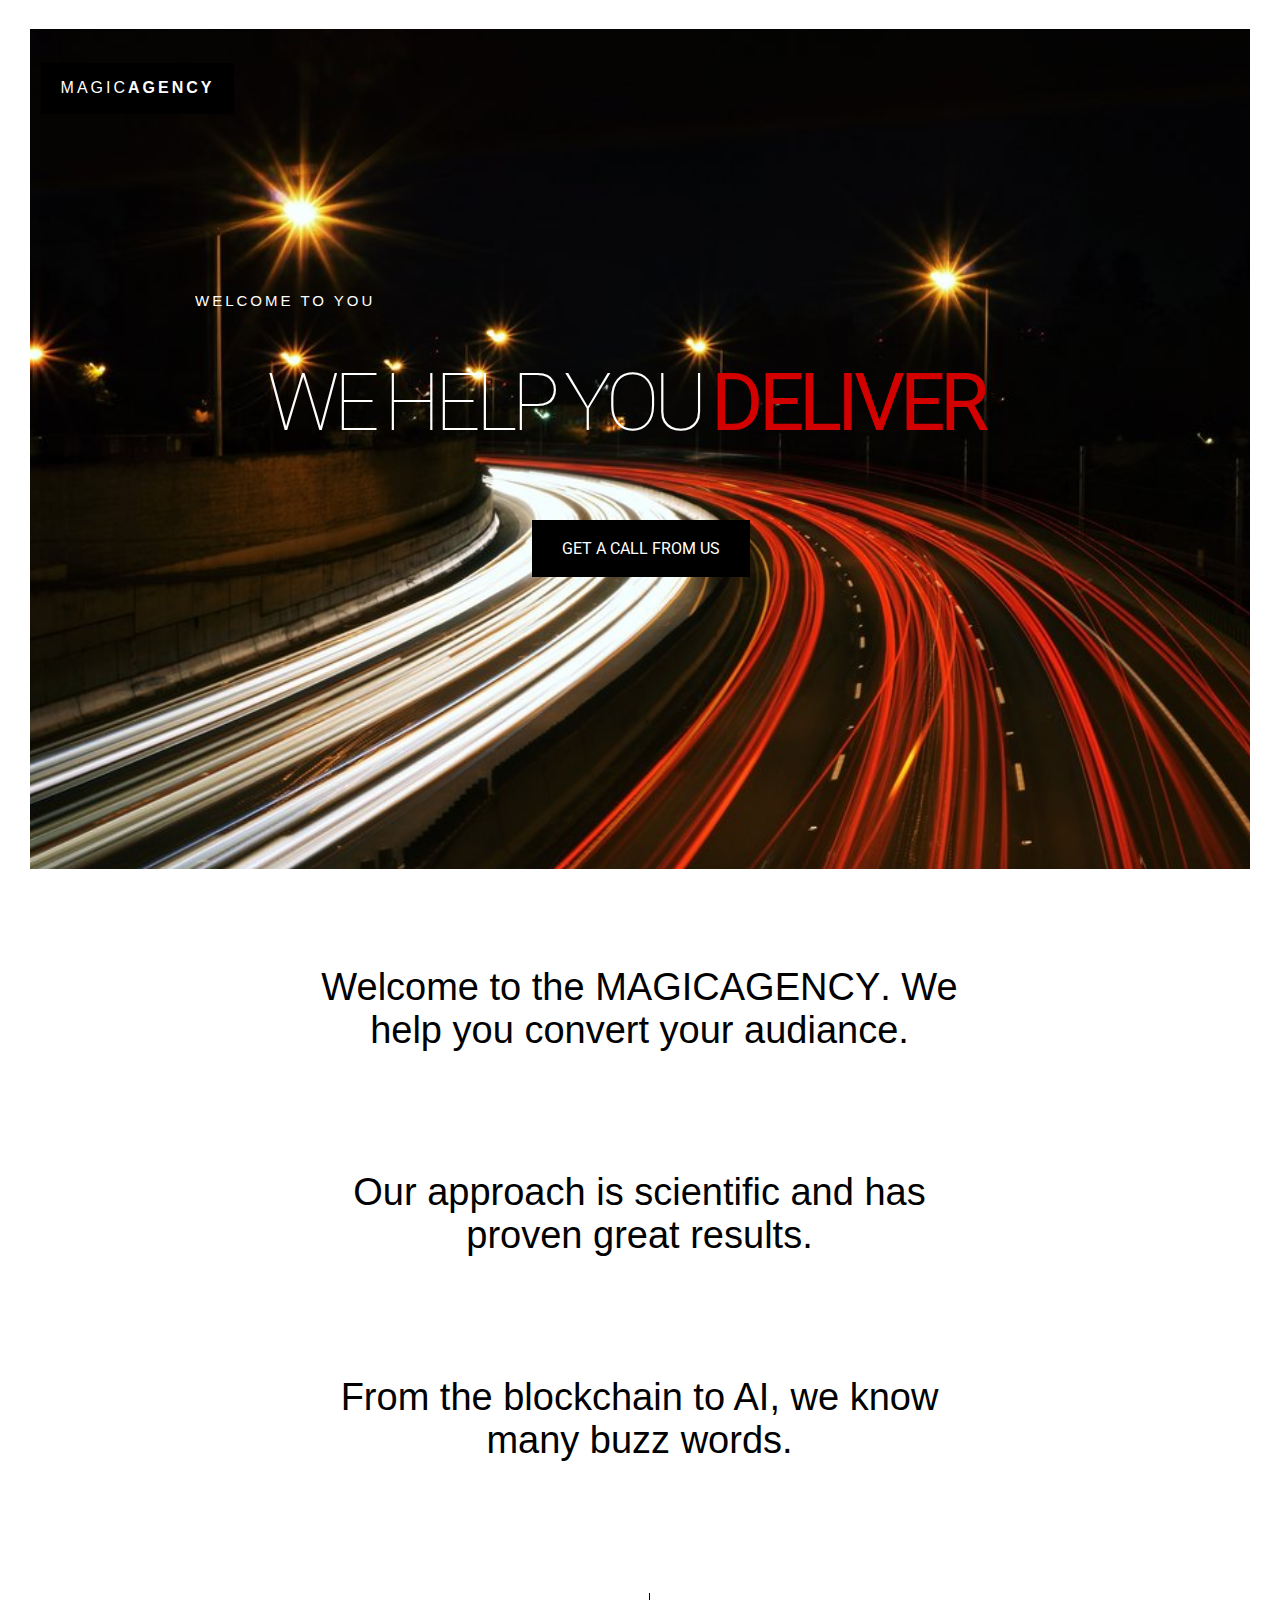
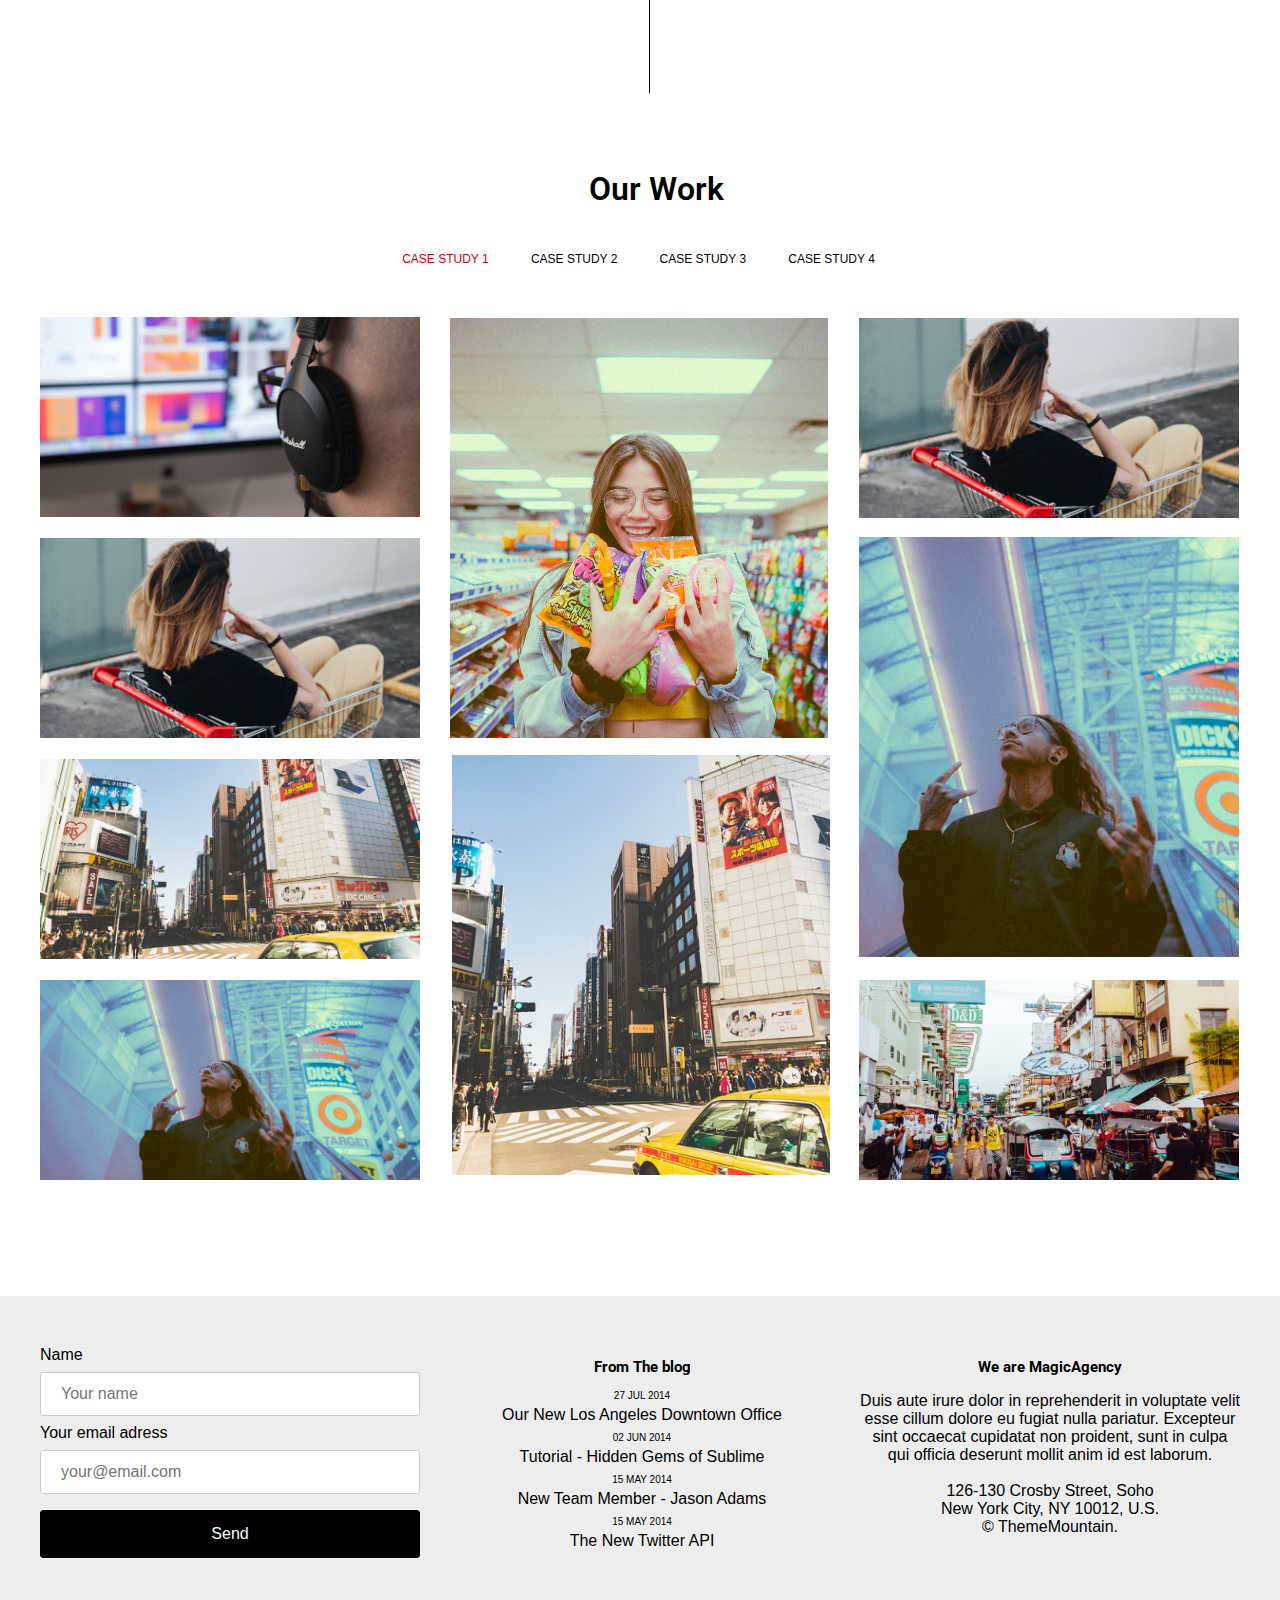
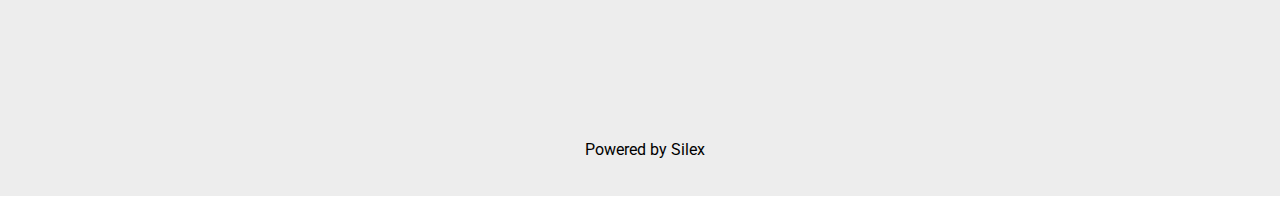
<file: .gitkeep/index.html>
<!doctype html><html lang=""><head>
    <meta charset="UTF-8">
    <!-- generator meta tag -->
    <!-- leave this for stats and Silex version check -->
    <meta name="generator" content="Silex v2.2.10">
    <!-- End of generator meta tag -->
    <script type="text/javascript" src="js/jquery.js"></script>
    
    
    <script type="text/javascript" src="js/front-end.js"></script>
    <link rel="stylesheet" href="css/normalize.css">
    <link rel="stylesheet" href="css/front-end.css">

    
    
    
    <title> - Page 1</title>
    

    
<link href="https://fonts.googleapis.com/css?family=Roboto" rel="stylesheet" class="silex-custom-font"><script src="js/unslider-min.js"></script><script src="js/unslider-min.js"></script><link rel="stylesheet" href="css/unslider.css"><link rel="stylesheet" href="css/unslider.css"><meta name="viewport" content="width=device-width, initial-scale=1"><meta name="website-width" content="1200"><meta name="hostingProvider" content="unifile"><script src="js/script.js" type="text/javascript"></script><link href="css/styles.css" rel="stylesheet" type="text/css">
    <style>body { opacity: 0; transition: .25s opacity ease; }</style></head>

<body class="body-initial all-style enable-mobile silex-runtime silex-published" data-silex-type="container-element" style="">
    <div class="silex-pages">
        

        <a id="page-page-1" data-silex-type="page-element" class="page-element page-link-active" href="index.html">Page 1</a><a id="page-page-2" data-silex-type="page-element" class="page-element" href="page-2.html">Page 2</a><a id="page-page-3" data-silex-type="page-element" class="page-element" href="page-3.html">Page 3</a><a id="page-page-4" data-silex-type="page-element" class="page-element" href="page-4.html">Page 4</a></div>









    <div data-silex-type="container-element" class="container-element editable-style silex-id-1478366444112-1 section-element hero" style="">
        <div data-silex-type="container-element" class="editable-style silex-element-content silex-id-1478366444112-0 silex-container-content container-element website-width"><a href="index.html" data-silex-type="text-element" class="editable-style silex-id-1526227950696-2 text-element white-logo fixed page-link-active" style=""><div class="silex-element-content normal"><p class="normal">Magic<b>Agency</b></p></div></a><div data-silex-type="container-element" class="editable-style silex-id-1537806314257-0 container-element hero-content" style=""><div data-silex-type="text-element" class="editable-style silex-id-1526228786122-6 text-element white-hero-title" style=""><div class="silex-element-content normal"><p>Welcome To You</p><h1>We Help You <b>Deliver</b><br></h1></div></div><div data-silex-type="text-element" class="editable-style silex-id-1537804414408-1 text-element white-button hero-scroll-down" style=""><div class="silex-element-content normal"><div><br></div>Get a call from us<br><div><br></div></div></div></div></div>
    </div>
    <div data-silex-type="container-element" class="container-element editable-style silex-id-1474394621033-3 section-element" style="">
        <div data-silex-type="container-element" class="editable-style silex-element-content silex-id-1474394621032-2 silex-container-content container-element website-width"><div data-silex-type="text-element" class="editable-style silex-id-1526229898484-7 text-element black-text" style=""><div class="silex-element-content normal"><p>Welcome to the <i>MagicAgency</i>. We help you convert your audiance.</p><p><br></p><p>Our approach is scientific and has proven great results. <br></p><p><br></p><p>From the blockchain to AI, we know many buzz words.<br></p></div></div><div data-silex-type="container-element" class="editable-style silex-id-1526233796116-3 container-element hide-on-mobile" style=""></div></div>
    <div data-silex-type="html-element" class="editable-style silex-id-1552764033710-0 html-element page-page-1 paged-element paged-element-visible"><div class="silex-element-content"><div id="after-hero"></div></div></div></div>
    
















<div data-silex-type="container-element" class="container-element editable-style section-element silex-id-1526228746540-3" style="">
        <div data-silex-type="container-element" class="editable-style silex-element-content silex-container-content container-element website-width silex-id-1526228746540-4"><div data-silex-type="html-element" class="editable-style silex-id-1545825199497-0 html-element" style=""><div class="silex-element-content"><p id="menu"></p></div></div><div data-silex-type="text-element" class="editable-style silex-id-1526233329576-0 text-element black-text" style=""><div class="silex-element-content normal"><h1 class="heading1">Our Work</h1></div></div><div data-silex-type="text-element" class="editable-style silex-id-1526233447270-1 text-element black-text" style=""><div class="silex-element-content normal"><p><a href="index.html#menu" class="page-link-active">Case study 1</a>&nbsp;&nbsp;&nbsp; <a href="page-2.html#menu">Case study 2</a>&nbsp;&nbsp;&nbsp; <a href="page-3.html#menu">Case study 3</a>&nbsp;&nbsp;&nbsp; <a href="page-4.html#menu">Case study 4</a></p></div></div><div data-silex-type="container-element" class="editable-style silex-id-1526239919266-0 container-element page-page-1 paged-element image paged-element-visible" style=""><a href="https://www.silex.me" data-silex-type="text-element" class="editable-style silex-id-1526240050328-2 text-element image-caption" style=""><div class="silex-element-content normal"><p class="normal">Lorem</p></div></a></div><div data-silex-type="container-element" class="editable-style container-element image silex-id-1526241932312-13 page-page-1 paged-element paged-element-visible" style=""><a href="https://www.silex.me" data-silex-type="text-element" class="editable-style text-element image-caption silex-id-1526241932314-14" style=""><div class="silex-element-content normal"><p class="normal">Lorem</p></div></a></div><div data-silex-type="container-element" class="editable-style container-element image silex-id-1526242009200-19 page-page-1 paged-element paged-element-visible" style=""><a href="https://www.silex.me" data-silex-type="text-element" class="editable-style text-element image-caption silex-id-1526242009200-20" style=""><div class="silex-element-content normal"><p class="normal">sit amet</p></div></a></div><div data-silex-type="container-element" class="editable-style container-element image silex-id-1526242067678-23 page-page-1 paged-element paged-element-visible" style=""><a href="https://www.silex.me" data-silex-type="text-element" class="editable-style text-element image-caption silex-id-1526242067678-24" style=""><div class="silex-element-content normal"><p class="normal">dolor <br></p></div></a></div><div data-silex-type="container-element" class="editable-style container-element image silex-id-1526241769800-9 page-page-1 paged-element paged-element-visible" style=""><a href="https://www.silex.me" data-silex-type="text-element" class="editable-style text-element image-caption silex-id-1526241769800-10" style=""><div class="silex-element-content normal"><p class="normal">Nam quam augue</p></div></a></div><div data-silex-type="container-element" class="editable-style container-element image silex-id-1526241966276-17 page-page-1 paged-element paged-element-visible" style=""><a href="https://www.silex.me" data-silex-type="text-element" class="editable-style text-element image-caption silex-id-1526241966276-18" style=""><div class="silex-element-content normal"><p class="normal">adipiscing elit</p></div></a></div><div data-silex-type="container-element" class="editable-style container-element image silex-id-1526241771196-11 page-page-1 paged-element paged-element-visible" style=""><div data-silex-type="text-element" class="editable-style text-element image-caption silex-id-1526241771196-12" style=""><div class="silex-element-content normal"><p class="normal">Lorem</p></div></div></div><div data-silex-type="container-element" class="editable-style container-element image silex-id-1526242009214-21 page-page-1 paged-element paged-element-visible" style=""><a href="https://www.silex.me" data-silex-type="text-element" class="editable-style text-element image-caption silex-id-1526242009214-22" style=""><div class="silex-element-content normal"><p class="normal">Lorem</p></div></a></div><div data-silex-type="container-element" class="editable-style container-element image silex-id-1526241966246-15 page-page-1 paged-element paged-element-visible" style=""><a href="https://www.silex.me" data-silex-type="text-element" class="editable-style text-element image-caption silex-id-1526241966246-16" style=""><div class="silex-element-content normal"><p class="normal">Ipsum</p></div></a></div></div>
    </div><div data-silex-type="container-element" class="container-element editable-style silex-id-1478366450713-3 section-element" style="">
        <div data-silex-type="container-element" class="editable-style silex-element-content silex-id-1478366450713-2 silex-container-content container-element website-width">

            
        <div data-silex-type="html-element" class="editable-style silex-id-1526234059780-5 html-element silex-component silex-component-form" style=""><div class="silex-element-content"><form id="id_1526234118540_889" action="https://formspree.io/your@email.com" method="POST">
  
  <div>
    <label for="field1">Name</label>
    <input required="" id="field1" name="field1" placeholder="Your name" type="text">
  </div>
  
  
  <div>
    <label for="field2">Your email adress</label>
    <input required="" id="field2" name="field2" placeholder="your@email.com" type="text">
  </div>
  
  
  <input value="Send" type="submit">
</form>
<style>#id_1526234118540_889 input[type=text], select {width: 100%; padding: 12px 20px; margin: 8px 0; display: inline-block; border: 1px solid #ccc; border-radius: 3px; box-sizing: border-box;}#id_1526234118540_889 input[type=submit] {width: 100%; background-color: #000000; color: #FFFFFF; padding: 14px 20px; margin: 8px 0; border: 1px solid #000000; border-radius: 3px; cursor: pointer;}#id_1526234118540_889 label {color: #000000;}#id_1526234118540_889 .fill-vertical {flex: 1 1 auto; display: flex; flex-direction: column;}#id_1526234118540_889 .fill-vertical textarea {flex: 1 1 auto; width: 100%; height: 150px; padding: 12px 20px; box-sizing: border-box; border: 2px solid #ccc; border-radius: 3px; background-color: #f8f8f8; font-size: 16px; resize: none;}#id_1526234118540_889 {border-radius: 3px; display: flex; flex-direction: column; justify-content: space-between; height: 100%;}</style>

</div></div><div class="editable-style silex-id-1442914737143-3 text-element" data-silex-type="text-element" style="">
                <div class="silex-element-content normal">
                    <br>
                    <a href="//www.silex.me/">Powered by Silex</a>
                </div>
            </div><div data-silex-type="text-element" class="editable-style silex-id-1526233907434-4 text-element text-style-2" style=""><div class="silex-element-content normal"><h2><a href="/"></a>From The blog</h2><p><b>27 Jul 2014</b></p><p><a href="https://www.silex.me">Our New Los Angeles Downtown Office</a></p><p><b>02 Jun 2014</b></p><p><a href="https://www.silex.me">Tutorial - Hidden Gems of Sublime</a></p><p><b>15 May 2014</b></p><p><a href="https://www.silex.me">New Team Member - Jason Adams</a></p><p><b>15 May 2014</b></p><p><a href="https://www.silex.me">The New Twitter API</a></p></div></div><div data-silex-type="text-element" class="editable-style text-element text-style-1 silex-id-1526234233846-7" style=""><div class="silex-element-content normal"><h2>We are MagicAgency</h2><p>Duis aute irure dolor in reprehenderit in voluptate velit esse cillum dolore eu fugiat nulla pariatur. Excepteur sint occaecat cupidatat non proident, sunt in culpa qui officia deserunt mollit anim id est laborum.<br><br>126-130 Crosby Street, Soho<br>New York City, NY 10012, U.S.<br>© ThemeMountain. <br></p></div></div></div>
    </div>
</body></html>
</file>
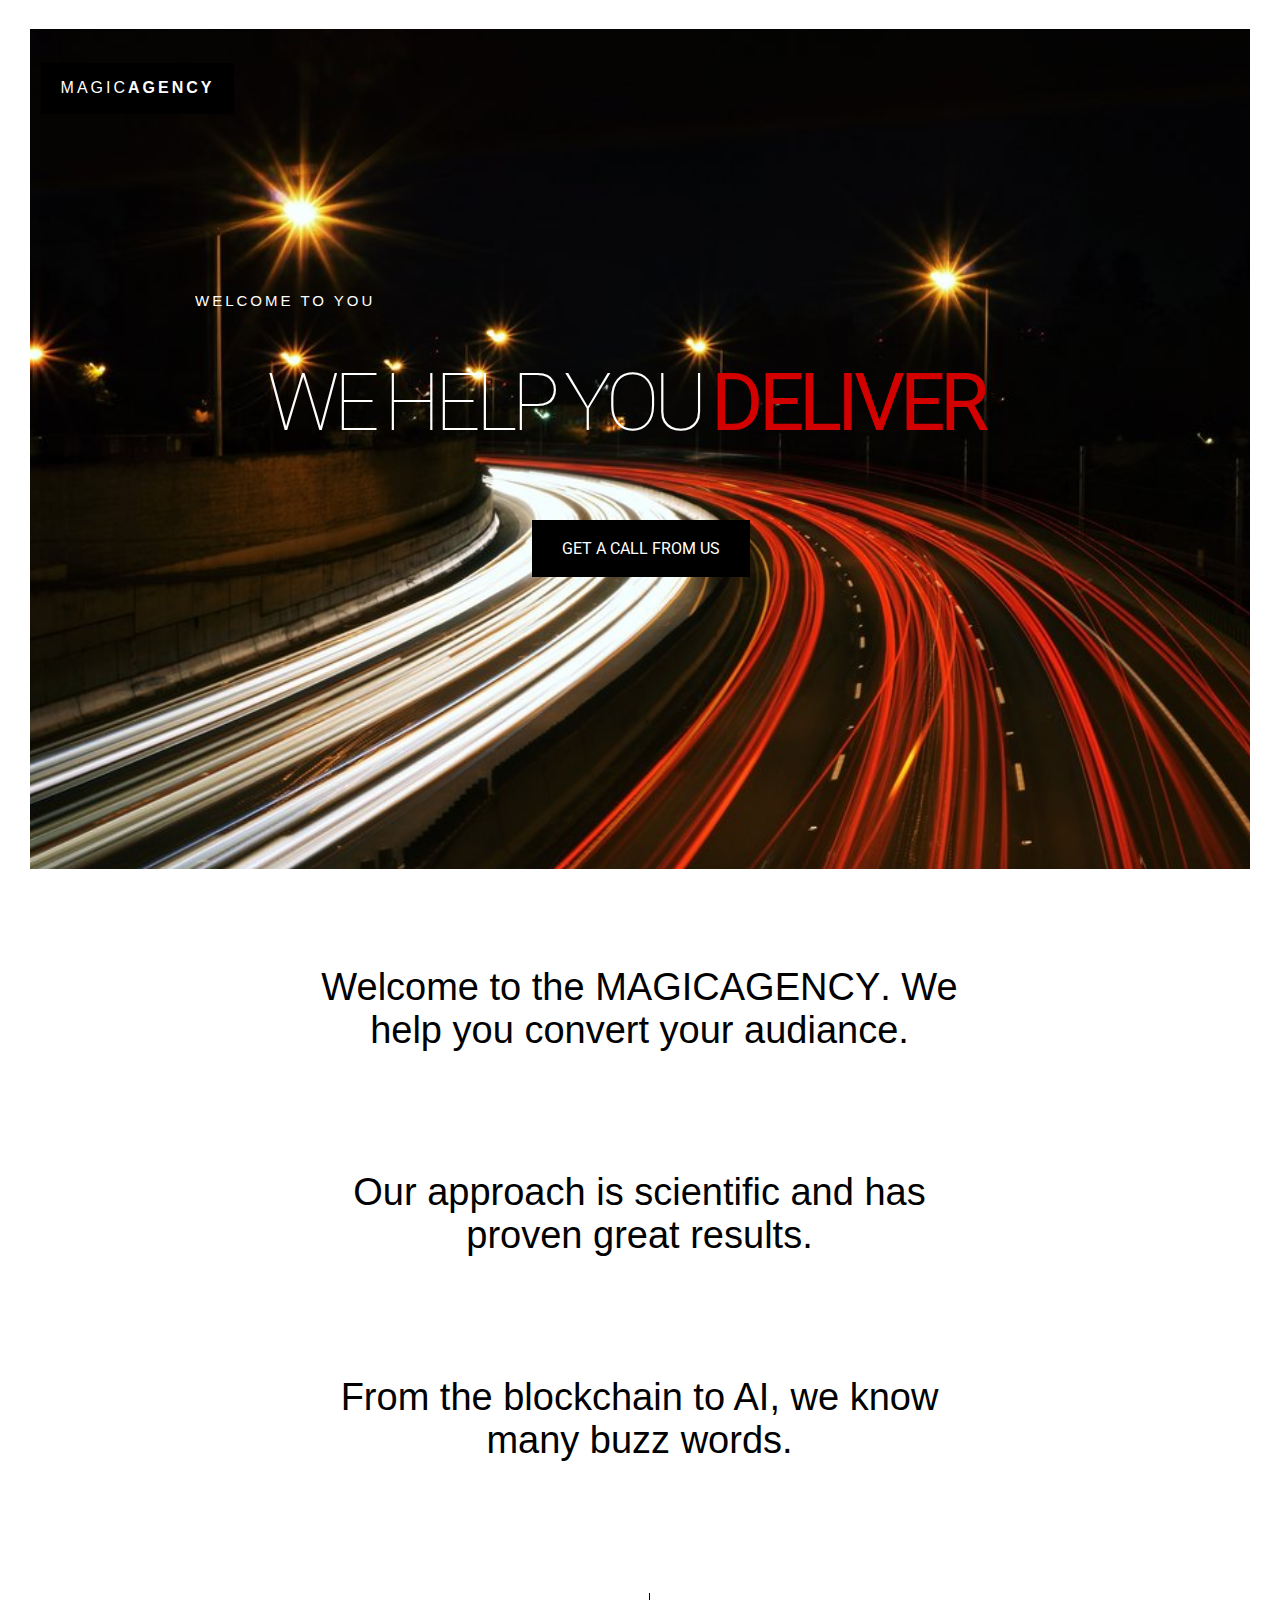
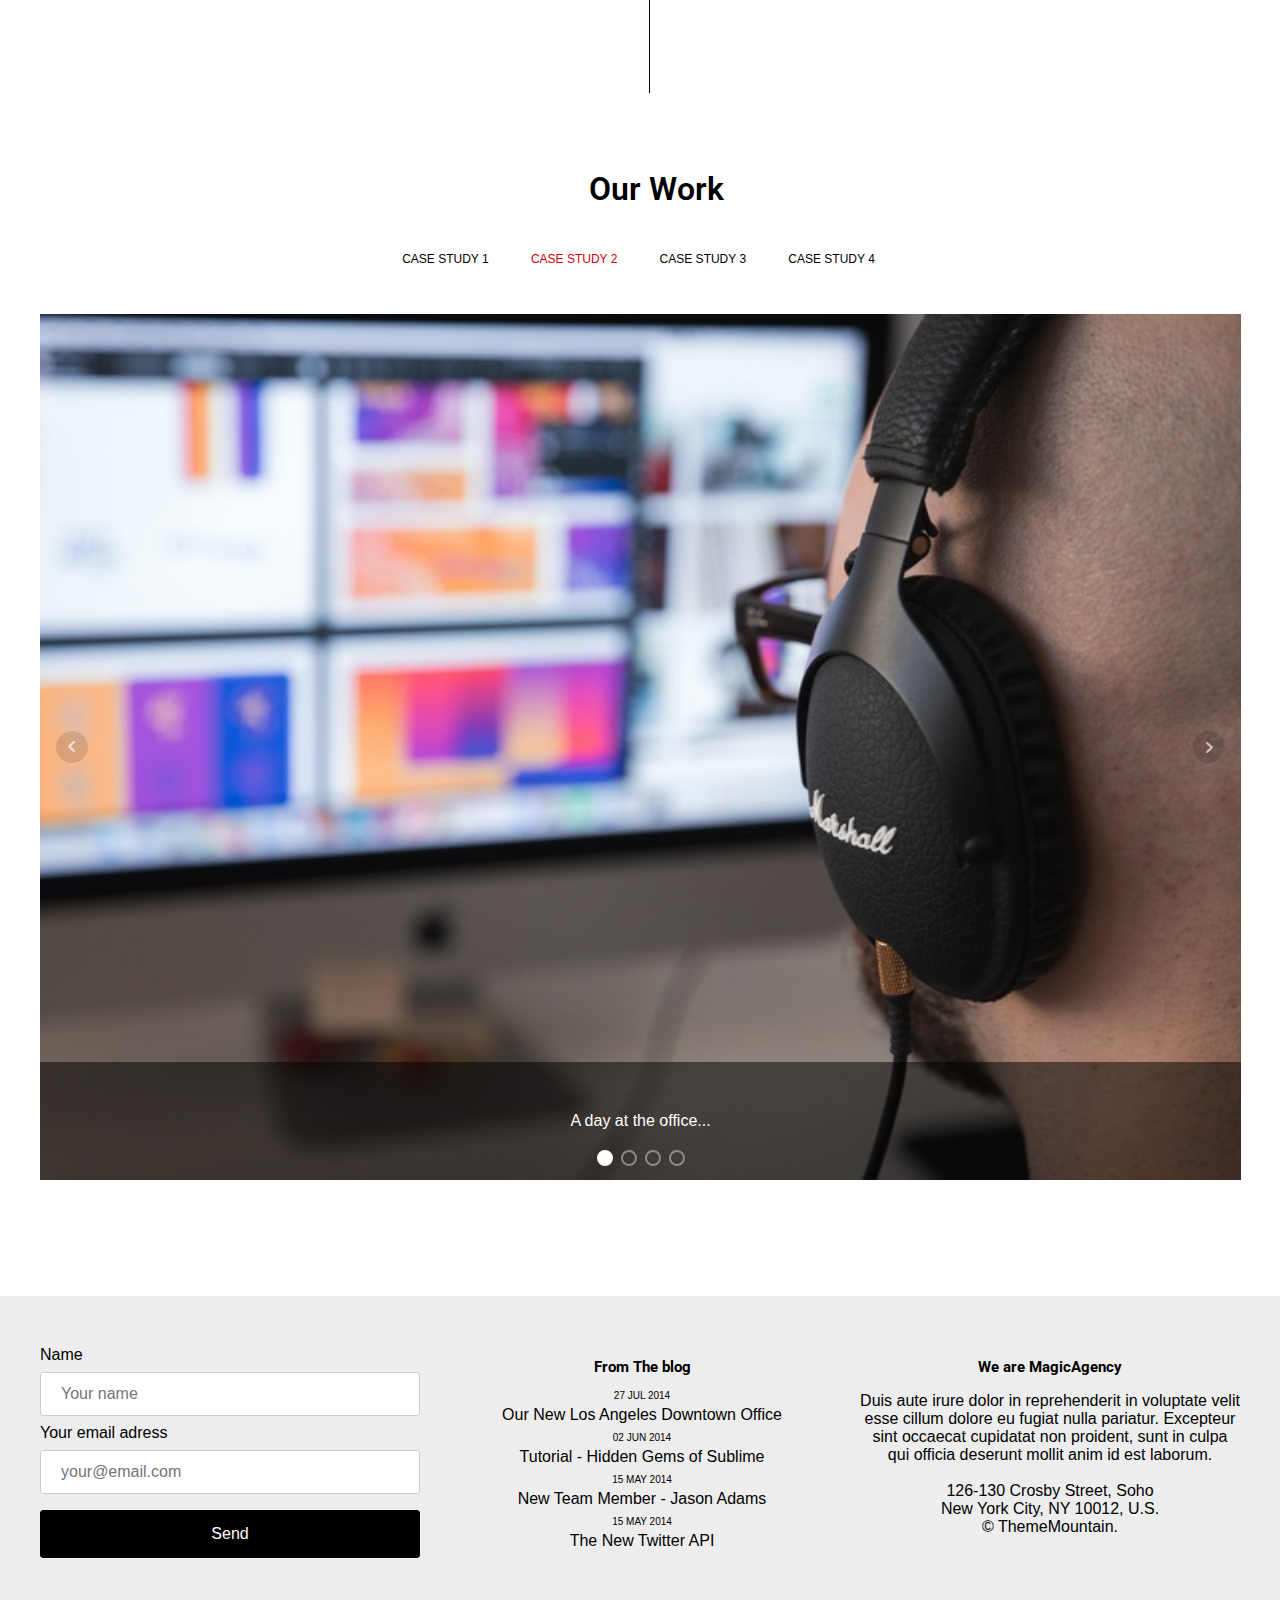
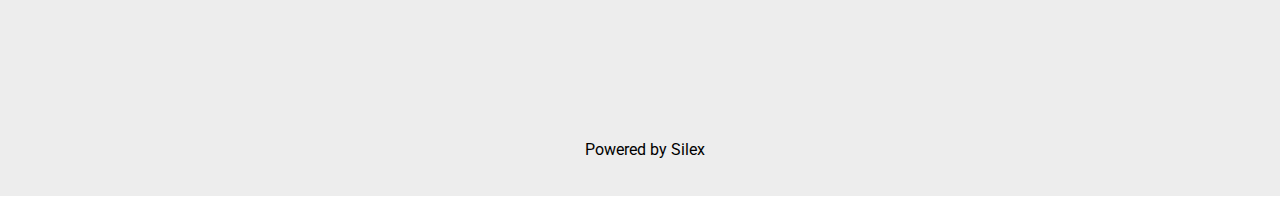
<file: .gitkeep/page-2.html>
<!doctype html><html lang=""><head>
    <meta charset="UTF-8">
    <!-- generator meta tag -->
    <!-- leave this for stats and Silex version check -->
    <meta name="generator" content="Silex v2.2.10">
    <!-- End of generator meta tag -->
    <script type="text/javascript" src="js/jquery.js"></script>
    
    
    <script type="text/javascript" src="js/front-end.js"></script>
    <link rel="stylesheet" href="css/normalize.css">
    <link rel="stylesheet" href="css/front-end.css">

    
    
    
    <title> - Page 2</title>
    

    
<link href="https://fonts.googleapis.com/css?family=Roboto" rel="stylesheet" class="silex-custom-font"><script src="js/unslider-min.js"></script><script src="js/unslider-min.js"></script><link rel="stylesheet" href="css/unslider.css"><link rel="stylesheet" href="css/unslider.css"><meta name="viewport" content="width=device-width, initial-scale=1"><meta name="website-width" content="1200"><meta name="hostingProvider" content="unifile"><script src="js/script.js" type="text/javascript"></script><link href="css/styles.css" rel="stylesheet" type="text/css">
    <style>body { opacity: 0; transition: .25s opacity ease; }</style></head>

<body class="body-initial all-style enable-mobile silex-runtime silex-published" data-silex-type="container-element" style="">
    <div class="silex-pages">
        

        <a id="page-page-1" data-silex-type="page-element" class="page-element" href="index.html">Page 1</a><a id="page-page-2" data-silex-type="page-element" class="page-element page-link-active" href="page-2.html">Page 2</a><a id="page-page-3" data-silex-type="page-element" class="page-element" href="page-3.html">Page 3</a><a id="page-page-4" data-silex-type="page-element" class="page-element" href="page-4.html">Page 4</a></div>









    <div data-silex-type="container-element" class="container-element editable-style silex-id-1478366444112-1 section-element hero" style="">
        <div data-silex-type="container-element" class="editable-style silex-element-content silex-id-1478366444112-0 silex-container-content container-element website-width"><a href="index.html" data-silex-type="text-element" class="editable-style silex-id-1526227950696-2 text-element white-logo fixed" style=""><div class="silex-element-content normal"><p class="normal">Magic<b>Agency</b></p></div></a><div data-silex-type="container-element" class="editable-style silex-id-1537806314257-0 container-element hero-content" style=""><div data-silex-type="text-element" class="editable-style silex-id-1526228786122-6 text-element white-hero-title" style=""><div class="silex-element-content normal"><p>Welcome To You</p><h1>We Help You <b>Deliver</b><br></h1></div></div><div data-silex-type="text-element" class="editable-style silex-id-1537804414408-1 text-element white-button hero-scroll-down" style=""><div class="silex-element-content normal"><div><br></div>Get a call from us<br><div><br></div></div></div></div></div>
    </div>
    <div data-silex-type="container-element" class="container-element editable-style silex-id-1474394621033-3 section-element" style="">
        <div data-silex-type="container-element" class="editable-style silex-element-content silex-id-1474394621032-2 silex-container-content container-element website-width"><div data-silex-type="text-element" class="editable-style silex-id-1526229898484-7 text-element black-text" style=""><div class="silex-element-content normal"><p>Welcome to the <i>MagicAgency</i>. We help you convert your audiance.</p><p><br></p><p>Our approach is scientific and has proven great results. <br></p><p><br></p><p>From the blockchain to AI, we know many buzz words.<br></p></div></div><div data-silex-type="container-element" class="editable-style silex-id-1526233796116-3 container-element hide-on-mobile" style=""></div></div>
    </div>
    
















<div data-silex-type="container-element" class="container-element editable-style section-element silex-id-1526228746540-3" style="">
        <div data-silex-type="container-element" class="editable-style silex-element-content silex-container-content container-element website-width silex-id-1526228746540-4"><div data-silex-type="html-element" class="editable-style silex-id-1545825199497-0 html-element" style=""><div class="silex-element-content"><p id="menu"></p></div></div><div data-silex-type="text-element" class="editable-style silex-id-1526233329576-0 text-element black-text" style=""><div class="silex-element-content normal"><h1 class="heading1">Our Work</h1></div></div><div data-silex-type="text-element" class="editable-style silex-id-1526233447270-1 text-element black-text" style=""><div class="silex-element-content normal"><p><a href="index.html#menu">Case study 1</a>&nbsp;&nbsp;&nbsp; <a href="page-2.html#menu" class="page-link-active">Case study 2</a>&nbsp;&nbsp;&nbsp; <a href="page-3.html#menu">Case study 3</a>&nbsp;&nbsp;&nbsp; <a href="page-4.html#menu">Case study 4</a></p></div></div><div data-silex-type="html-element" class="editable-style silex-id-1526243483554-2 html-element silex-component silex-component-slideshow page-page-2 paged-element paged-element-visible" style=""><div class="silex-element-content"><div id="parent_1545055253241_396">
<!-- preview -->

<div id="id_1545055253241_396">
  <!-- runtime -->
  <!-- the whole slideshow -->
  <ul class="prodotype-runtime">
  
    <li><figure class="slide-0">
      
      <div class="slide-image">
        
          <figcaption>A day at the office...</figcaption>
        
      </div>
      
    </figure></li>
  
    <li><figure class="slide-1">
      
      <div class="slide-image">
        
          <figcaption>A link to test</figcaption>
        
      </div>
      
    </figure></li>
  
    <li><figure class="slide-2">
      
      <div class="slide-image">
        
          <figcaption>Yo mister!</figcaption>
        
      </div>
      
    </figure></li>
  
    <li><figure class="slide-3">
      
      <div class="slide-image">
        
          <figcaption>Go shopping!</figcaption>
        
      </div>
      
    </figure></li>
  
  </ul>
</div>
</div>
<style type="text/css">#parent_1545055253241_396 .prodotype-preview {list-style-type: none; margin: 0; padding: 0;}#parent_1545055253241_396 .prodotype-preview .preview-text {display: flex; align-items: center; justify-content: center;}#parent_1545055253241_396 .prodotype-preview .preview-text p {z-index: 1; background-color: black; color: white;}#parent_1545055253241_396 .slide-0 .slide-image {background-image: url(assets/kobu-agency-472677-unsplash.jpg);}#parent_1545055253241_396 .slide-1 .slide-image {background-image: url(assets/nicolai-berntsen-9244-unsplash.jpg);}#parent_1545055253241_396 .slide-2 .slide-image {background-image: url(assets/pepe-nero-229533-unsplash.jpg);}#parent_1545055253241_396 .slide-3 .slide-image {background-image: url(assets/bianca-lucas-496554-unsplash.jpg);}#parent_1545055253241_396 .slide-image {width: 100%; display: flex; justify-content: center; background-repeat: no-repeat; background-size: cover; background-position: 50%; align-items: flex-end;}#parent_1545055253241_396 figcaption {padding: 50px; color: white; background-color: rgba(0,0,0,0.5); width: 100%; text-align: center;}#parent_1545055253241_396 .unslider-nav {position: absolute; bottom: 10px; left: 0; right: 0; top: auto; margin: 0;}#parent_1545055253241_396 .unslider-nav ol {text-align: center;}#parent_1545055253241_396 .unslider-nav ol li.unslider-active {background: #fff; cursor: default; opacity: 1;}#parent_1545055253241_396 .unslider-nav ol li {display: inline-block; float: none; width: 6px; height: 6px; margin: 0 4px; padding: 3px; background: transparent; border-radius: 10px; overflow: hidden; text-indent: -999em; border: 2px solid #fff; cursor: pointer; opacity: .4;}#parent_1545055253241_396 .unslider-arrow {display: block; width: 32px; height: 32px; top: 50%; right: 16px; left: auto; margin-top: -16px; overflow: hidden; background: rgba(0,0,0,.2) no-repeat 50% 50%; background-image: url([data-uri]); background-size: 7px 11px; border-radius: 32px; text-indent: -999em; opacity: .6; transition: opacity .2s;}#parent_1545055253241_396 .unslider-arrow.prev {left: 16px; right: auto; -ms-transform: rotate(-180deg); transform: rotate(-180deg);}</style>
<script type="text/javascript">
  (function() {
    function initUnslider() {
      // do not start in the editor (it would mess with the markup)
      if(!$('body').hasClass('silex-runtime')) return;

      var slider = $('#id_1545055253241_396').unslider({
        'autoplay': true,
        'speed': 750,
        'delay': 3000,
        'index': 0,
        'nav': true,
        'animation': 'horizontal',
        'arrows': true
      });
      //  Listen to slide changes
      
      // apply element height to the images
      var silexElement = $('#id_1545055253241_396').closest('.editable-style');
      var elementMinHeight = silexElement.css('height');
      var elementWidth = silexElement.css('width');
      $('#id_1545055253241_396 li .slide-image').css({
        'height': elementMinHeight
      });
      
  }
    initUnslider();
  })();
</script>
</div></div></div>
    </div><div data-silex-type="container-element" class="container-element editable-style silex-id-1478366450713-3 section-element" style="">
        <div data-silex-type="container-element" class="editable-style silex-element-content silex-id-1478366450713-2 silex-container-content container-element website-width">

            
        <div data-silex-type="html-element" class="editable-style silex-id-1526234059780-5 html-element silex-component silex-component-form" style=""><div class="silex-element-content"><form id="id_1526234118540_889" action="https://formspree.io/your@email.com" method="POST">
  
  <div>
    <label for="field1">Name</label>
    <input required="" id="field1" name="field1" placeholder="Your name" type="text">
  </div>
  
  
  <div>
    <label for="field2">Your email adress</label>
    <input required="" id="field2" name="field2" placeholder="your@email.com" type="text">
  </div>
  
  
  <input value="Send" type="submit">
</form>
<style>#id_1526234118540_889 input[type=text], select {width: 100%; padding: 12px 20px; margin: 8px 0; display: inline-block; border: 1px solid #ccc; border-radius: 3px; box-sizing: border-box;}#id_1526234118540_889 input[type=submit] {width: 100%; background-color: #000000; color: #FFFFFF; padding: 14px 20px; margin: 8px 0; border: 1px solid #000000; border-radius: 3px; cursor: pointer;}#id_1526234118540_889 label {color: #000000;}#id_1526234118540_889 .fill-vertical {flex: 1 1 auto; display: flex; flex-direction: column;}#id_1526234118540_889 .fill-vertical textarea {flex: 1 1 auto; width: 100%; height: 150px; padding: 12px 20px; box-sizing: border-box; border: 2px solid #ccc; border-radius: 3px; background-color: #f8f8f8; font-size: 16px; resize: none;}#id_1526234118540_889 {border-radius: 3px; display: flex; flex-direction: column; justify-content: space-between; height: 100%;}</style>

</div></div><div class="editable-style silex-id-1442914737143-3 text-element" data-silex-type="text-element" style="">
                <div class="silex-element-content normal">
                    <br>
                    <a href="//www.silex.me/">Powered by Silex</a>
                </div>
            </div><div data-silex-type="text-element" class="editable-style silex-id-1526233907434-4 text-element text-style-2" style=""><div class="silex-element-content normal"><h2><a href="/"></a>From The blog</h2><p><b>27 Jul 2014</b></p><p><a href="https://www.silex.me">Our New Los Angeles Downtown Office</a></p><p><b>02 Jun 2014</b></p><p><a href="https://www.silex.me">Tutorial - Hidden Gems of Sublime</a></p><p><b>15 May 2014</b></p><p><a href="https://www.silex.me">New Team Member - Jason Adams</a></p><p><b>15 May 2014</b></p><p><a href="https://www.silex.me">The New Twitter API</a></p></div></div><div data-silex-type="text-element" class="editable-style text-element text-style-1 silex-id-1526234233846-7" style=""><div class="silex-element-content normal"><h2>We are MagicAgency</h2><p>Duis aute irure dolor in reprehenderit in voluptate velit esse cillum dolore eu fugiat nulla pariatur. Excepteur sint occaecat cupidatat non proident, sunt in culpa qui officia deserunt mollit anim id est laborum.<br><br>126-130 Crosby Street, Soho<br>New York City, NY 10012, U.S.<br>© ThemeMountain. <br></p></div></div></div>
    </div>
</body></html>
</file>
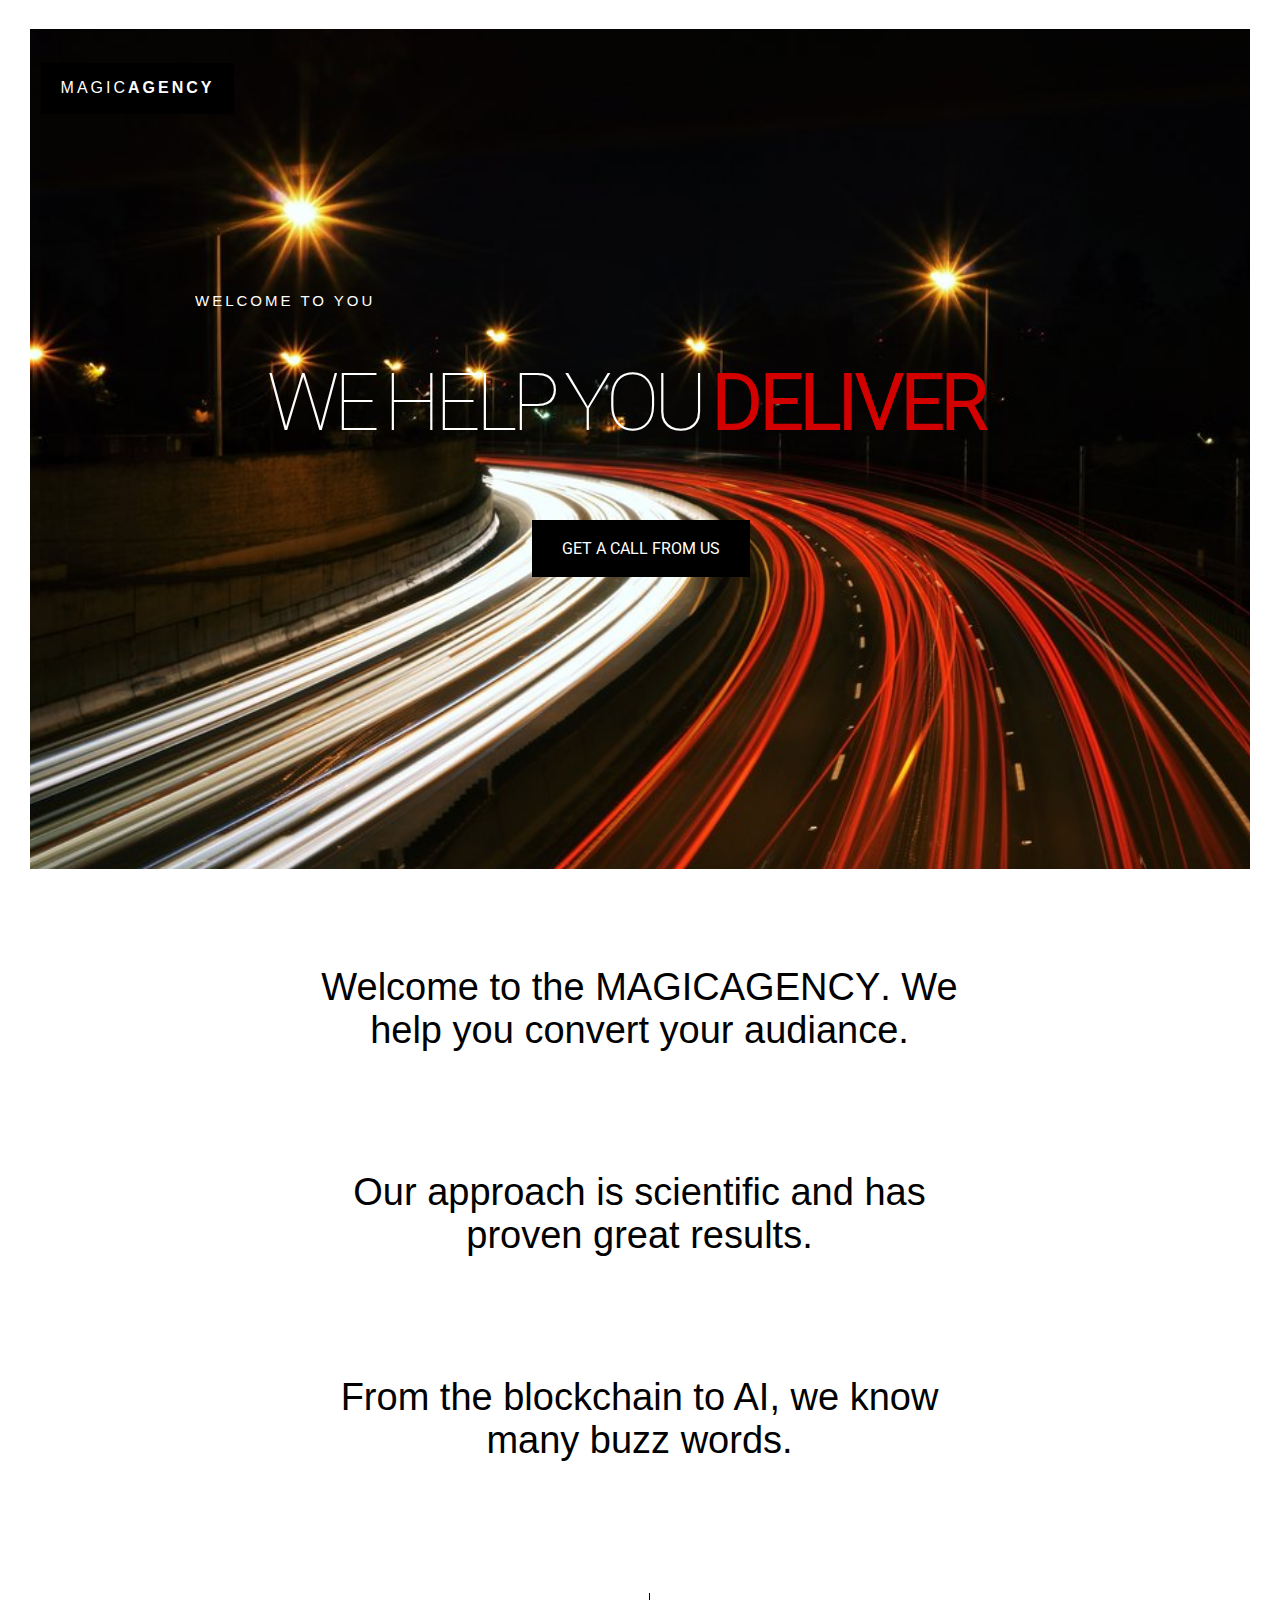
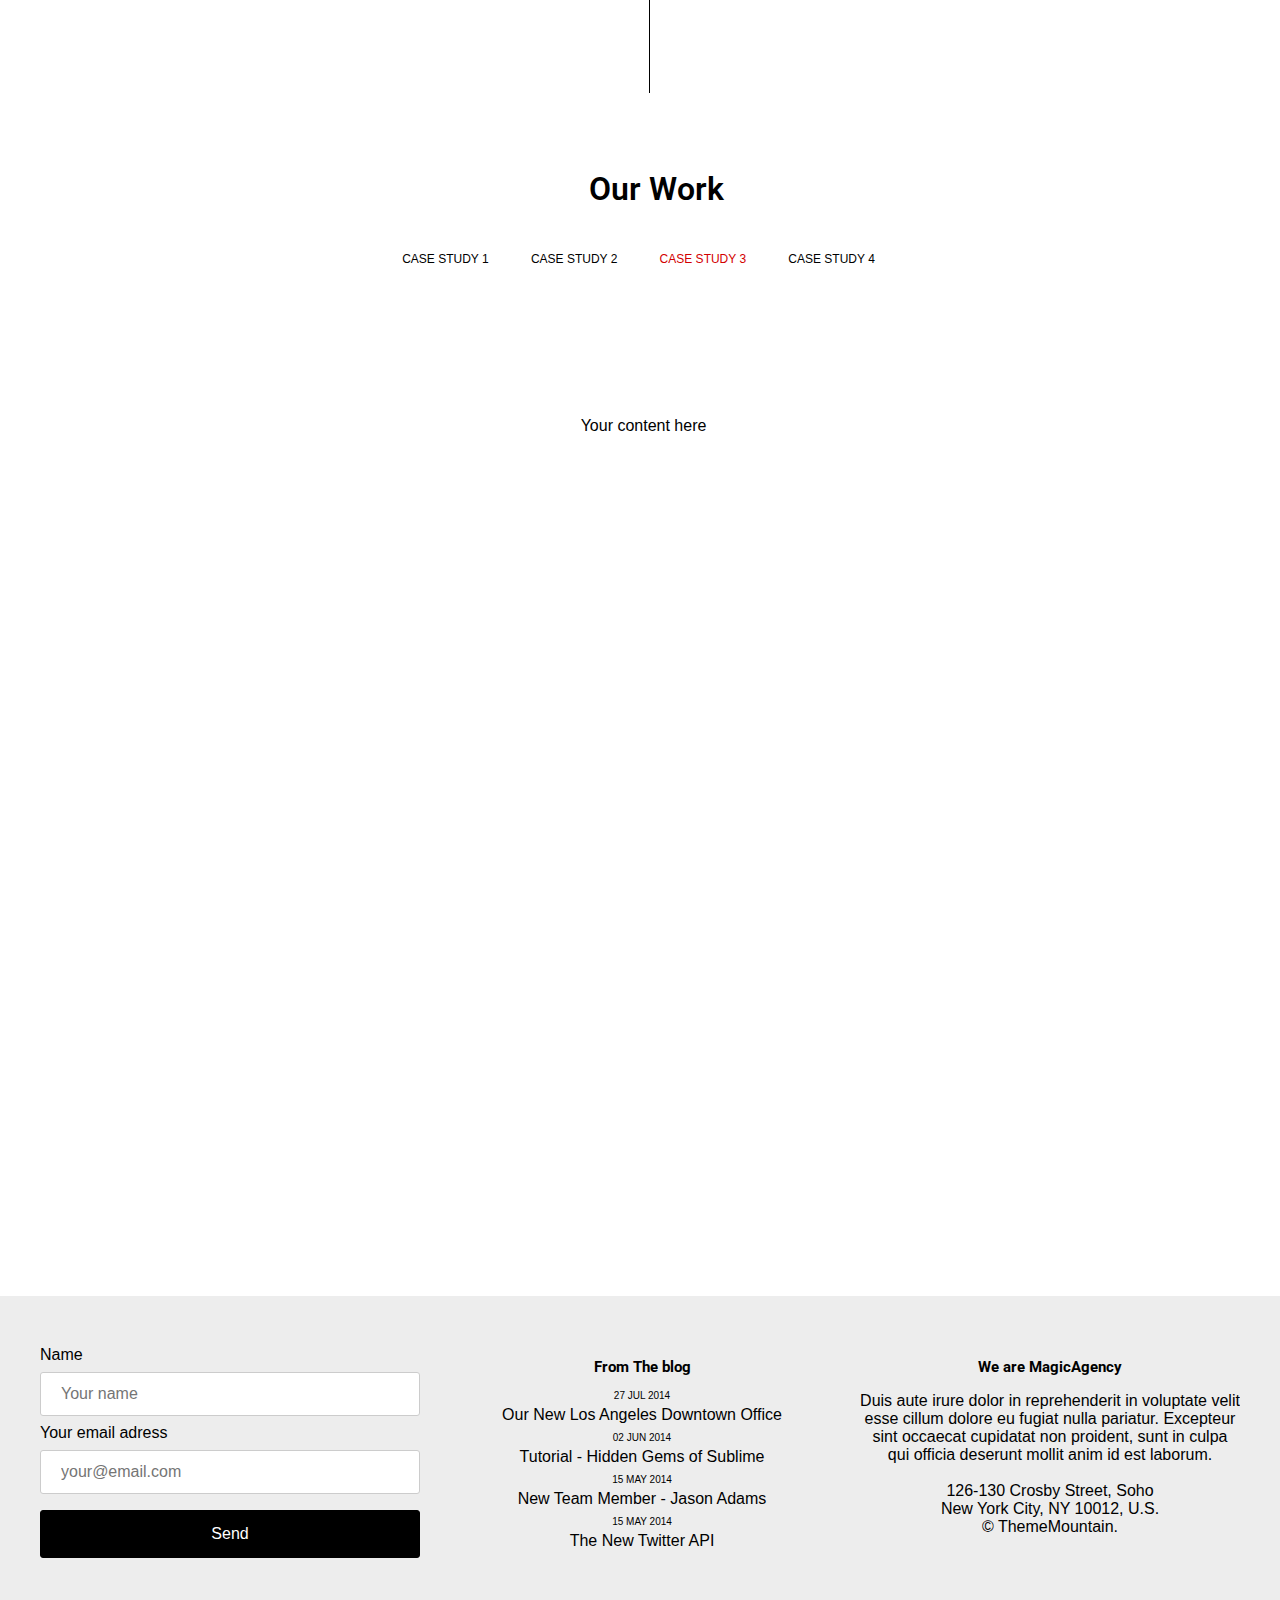
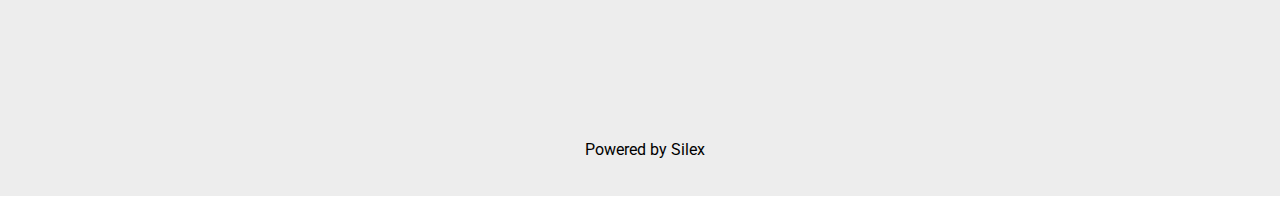
<file: .gitkeep/page-3.html>
<!doctype html><html lang=""><head>
    <meta charset="UTF-8">
    <!-- generator meta tag -->
    <!-- leave this for stats and Silex version check -->
    <meta name="generator" content="Silex v2.2.10">
    <!-- End of generator meta tag -->
    <script type="text/javascript" src="js/jquery.js"></script>
    
    
    <script type="text/javascript" src="js/front-end.js"></script>
    <link rel="stylesheet" href="css/normalize.css">
    <link rel="stylesheet" href="css/front-end.css">

    
    
    
    <title> - Page 3</title>
    

    
<link href="https://fonts.googleapis.com/css?family=Roboto" rel="stylesheet" class="silex-custom-font"><script src="js/unslider-min.js"></script><script src="js/unslider-min.js"></script><link rel="stylesheet" href="css/unslider.css"><link rel="stylesheet" href="css/unslider.css"><meta name="viewport" content="width=device-width, initial-scale=1"><meta name="website-width" content="1200"><meta name="hostingProvider" content="unifile"><script src="js/script.js" type="text/javascript"></script><link href="css/styles.css" rel="stylesheet" type="text/css">
    <style>body { opacity: 0; transition: .25s opacity ease; }</style></head>

<body class="body-initial all-style enable-mobile silex-runtime silex-published" data-silex-type="container-element" style="">
    <div class="silex-pages">
        

        <a id="page-page-1" data-silex-type="page-element" class="page-element" href="index.html">Page 1</a><a id="page-page-2" data-silex-type="page-element" class="page-element" href="page-2.html">Page 2</a><a id="page-page-3" data-silex-type="page-element" class="page-element page-link-active" href="page-3.html">Page 3</a><a id="page-page-4" data-silex-type="page-element" class="page-element" href="page-4.html">Page 4</a></div>









    <div data-silex-type="container-element" class="container-element editable-style silex-id-1478366444112-1 section-element hero" style="">
        <div data-silex-type="container-element" class="editable-style silex-element-content silex-id-1478366444112-0 silex-container-content container-element website-width"><a href="index.html" data-silex-type="text-element" class="editable-style silex-id-1526227950696-2 text-element white-logo fixed" style=""><div class="silex-element-content normal"><p class="normal">Magic<b>Agency</b></p></div></a><div data-silex-type="container-element" class="editable-style silex-id-1537806314257-0 container-element hero-content" style=""><div data-silex-type="text-element" class="editable-style silex-id-1526228786122-6 text-element white-hero-title" style=""><div class="silex-element-content normal"><p>Welcome To You</p><h1>We Help You <b>Deliver</b><br></h1></div></div><div data-silex-type="text-element" class="editable-style silex-id-1537804414408-1 text-element white-button hero-scroll-down" style=""><div class="silex-element-content normal"><div><br></div>Get a call from us<br><div><br></div></div></div></div></div>
    </div>
    <div data-silex-type="container-element" class="container-element editable-style silex-id-1474394621033-3 section-element" style="">
        <div data-silex-type="container-element" class="editable-style silex-element-content silex-id-1474394621032-2 silex-container-content container-element website-width"><div data-silex-type="text-element" class="editable-style silex-id-1526229898484-7 text-element black-text" style=""><div class="silex-element-content normal"><p>Welcome to the <i>MagicAgency</i>. We help you convert your audiance.</p><p><br></p><p>Our approach is scientific and has proven great results. <br></p><p><br></p><p>From the blockchain to AI, we know many buzz words.<br></p></div></div><div data-silex-type="container-element" class="editable-style silex-id-1526233796116-3 container-element hide-on-mobile" style=""></div></div>
    </div>
    
















<div data-silex-type="container-element" class="container-element editable-style section-element silex-id-1526228746540-3" style="">
        <div data-silex-type="container-element" class="editable-style silex-element-content silex-container-content container-element website-width silex-id-1526228746540-4"><div data-silex-type="html-element" class="editable-style silex-id-1545825199497-0 html-element" style=""><div class="silex-element-content"><p id="menu"></p></div></div><div data-silex-type="text-element" class="editable-style silex-id-1526233329576-0 text-element black-text" style=""><div class="silex-element-content normal"><h1 class="heading1">Our Work</h1></div></div><div data-silex-type="text-element" class="editable-style silex-id-1526233447270-1 text-element black-text" style=""><div class="silex-element-content normal"><p><a href="index.html#menu">Case study 1</a>&nbsp;&nbsp;&nbsp; <a href="page-2.html#menu">Case study 2</a>&nbsp;&nbsp;&nbsp; <a href="page-3.html#menu" class="page-link-active">Case study 3</a>&nbsp;&nbsp;&nbsp; <a href="page-4.html#menu">Case study 4</a></p></div></div><div data-silex-type="text-element" class="editable-style silex-id-1545055337553-1 text-element page-page-3 paged-element page-page-4 paged-element-visible" style=""><div class="silex-element-content normal"><p>Your content here<br></p></div></div></div>
    </div><div data-silex-type="container-element" class="container-element editable-style silex-id-1478366450713-3 section-element" style="">
        <div data-silex-type="container-element" class="editable-style silex-element-content silex-id-1478366450713-2 silex-container-content container-element website-width">

            
        <div data-silex-type="html-element" class="editable-style silex-id-1526234059780-5 html-element silex-component silex-component-form" style=""><div class="silex-element-content"><form id="id_1526234118540_889" action="https://formspree.io/your@email.com" method="POST">
  
  <div>
    <label for="field1">Name</label>
    <input required="" id="field1" name="field1" placeholder="Your name" type="text">
  </div>
  
  
  <div>
    <label for="field2">Your email adress</label>
    <input required="" id="field2" name="field2" placeholder="your@email.com" type="text">
  </div>
  
  
  <input value="Send" type="submit">
</form>
<style>#id_1526234118540_889 input[type=text], select {width: 100%; padding: 12px 20px; margin: 8px 0; display: inline-block; border: 1px solid #ccc; border-radius: 3px; box-sizing: border-box;}#id_1526234118540_889 input[type=submit] {width: 100%; background-color: #000000; color: #FFFFFF; padding: 14px 20px; margin: 8px 0; border: 1px solid #000000; border-radius: 3px; cursor: pointer;}#id_1526234118540_889 label {color: #000000;}#id_1526234118540_889 .fill-vertical {flex: 1 1 auto; display: flex; flex-direction: column;}#id_1526234118540_889 .fill-vertical textarea {flex: 1 1 auto; width: 100%; height: 150px; padding: 12px 20px; box-sizing: border-box; border: 2px solid #ccc; border-radius: 3px; background-color: #f8f8f8; font-size: 16px; resize: none;}#id_1526234118540_889 {border-radius: 3px; display: flex; flex-direction: column; justify-content: space-between; height: 100%;}</style>

</div></div><div class="editable-style silex-id-1442914737143-3 text-element" data-silex-type="text-element" style="">
                <div class="silex-element-content normal">
                    <br>
                    <a href="//www.silex.me/">Powered by Silex</a>
                </div>
            </div><div data-silex-type="text-element" class="editable-style silex-id-1526233907434-4 text-element text-style-2" style=""><div class="silex-element-content normal"><h2><a href="/"></a>From The blog</h2><p><b>27 Jul 2014</b></p><p><a href="https://www.silex.me">Our New Los Angeles Downtown Office</a></p><p><b>02 Jun 2014</b></p><p><a href="https://www.silex.me">Tutorial - Hidden Gems of Sublime</a></p><p><b>15 May 2014</b></p><p><a href="https://www.silex.me">New Team Member - Jason Adams</a></p><p><b>15 May 2014</b></p><p><a href="https://www.silex.me">The New Twitter API</a></p></div></div><div data-silex-type="text-element" class="editable-style text-element text-style-1 silex-id-1526234233846-7" style=""><div class="silex-element-content normal"><h2>We are MagicAgency</h2><p>Duis aute irure dolor in reprehenderit in voluptate velit esse cillum dolore eu fugiat nulla pariatur. Excepteur sint occaecat cupidatat non proident, sunt in culpa qui officia deserunt mollit anim id est laborum.<br><br>126-130 Crosby Street, Soho<br>New York City, NY 10012, U.S.<br>© ThemeMountain. <br></p></div></div></div>
    </div>
</body></html>
</file>
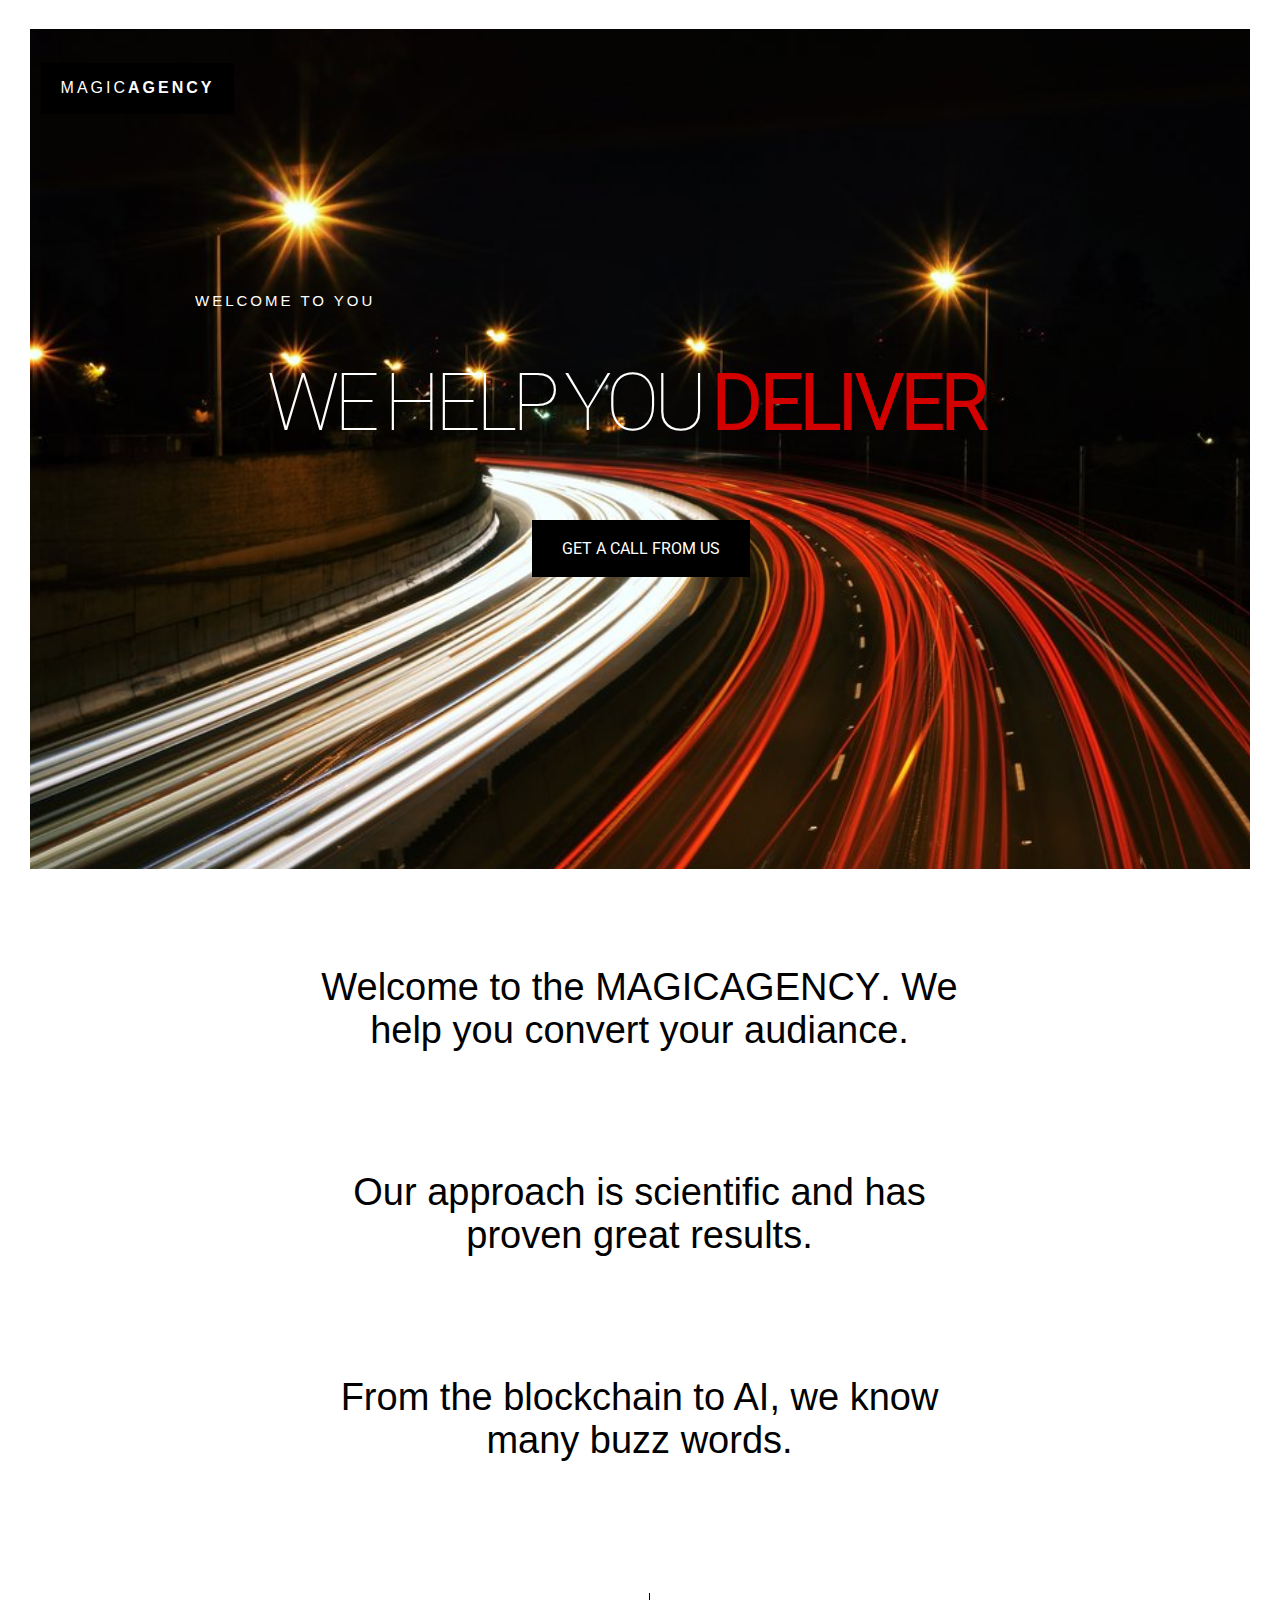
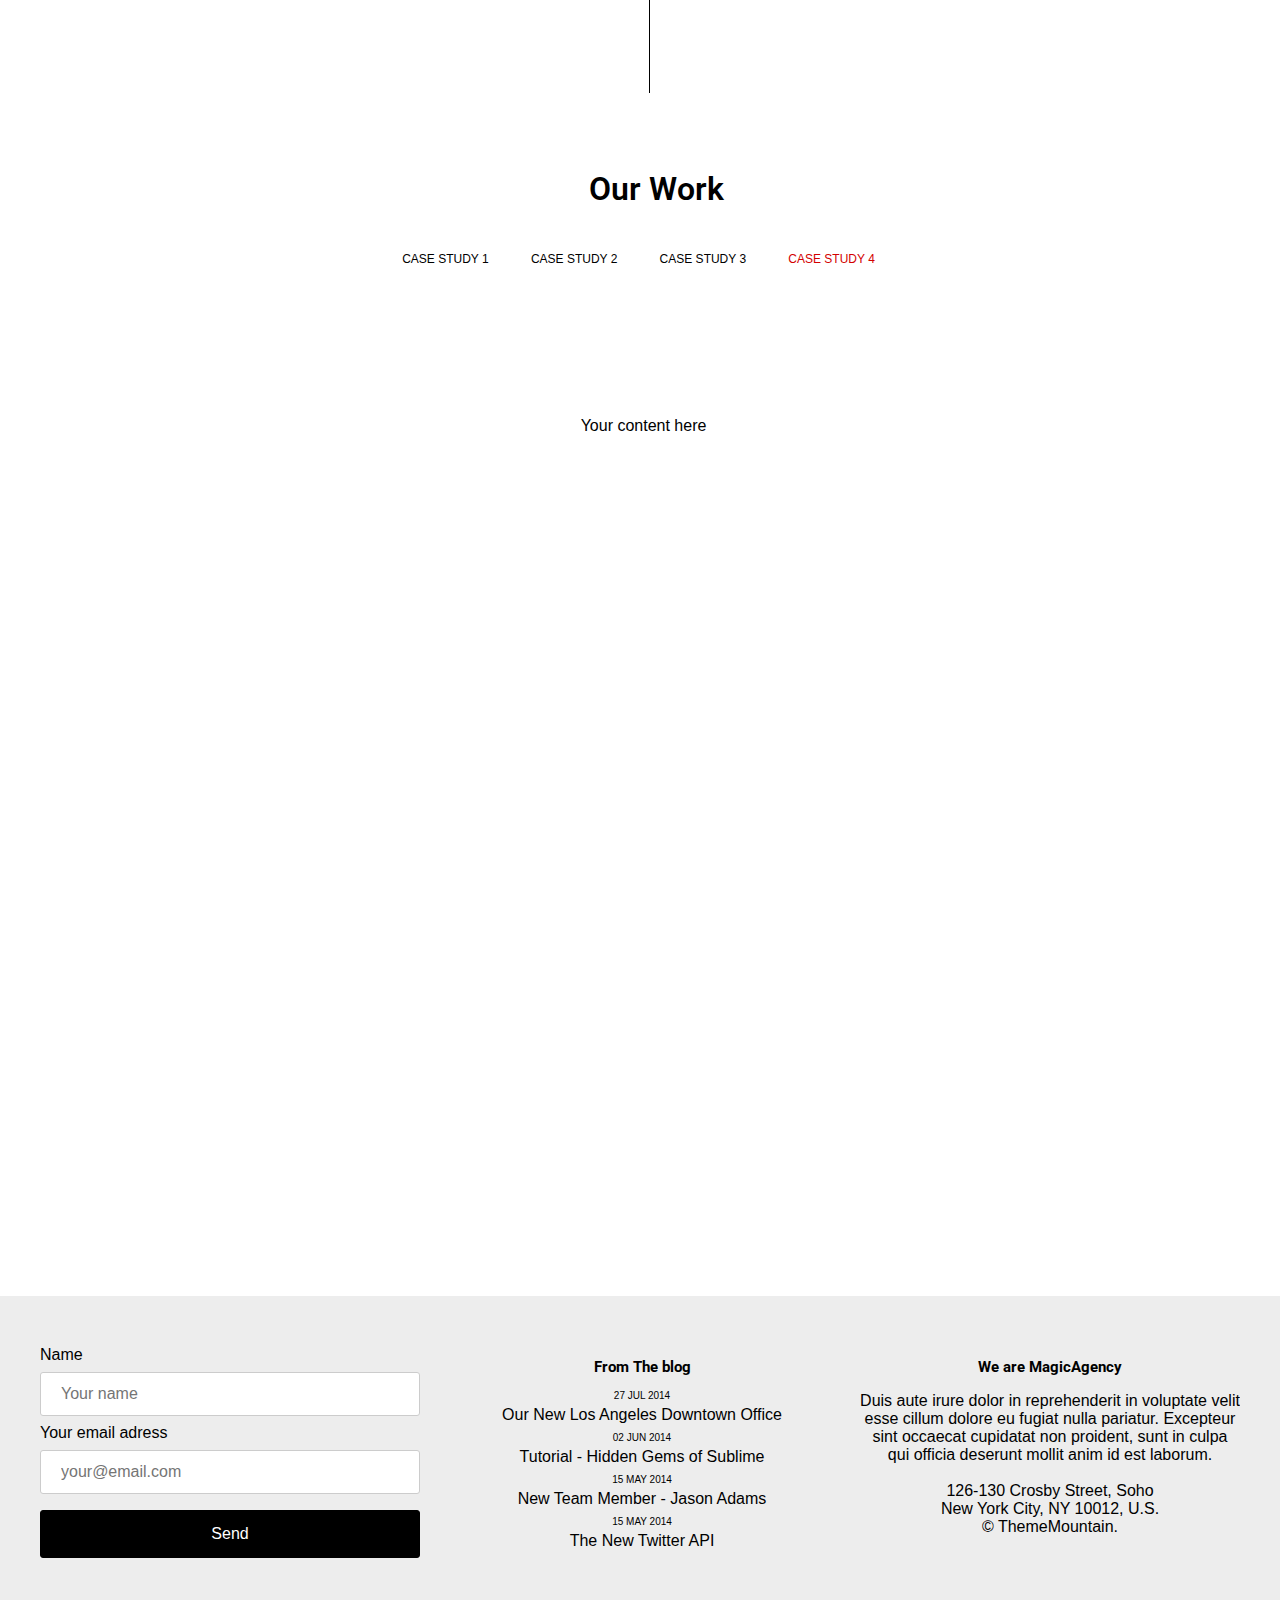
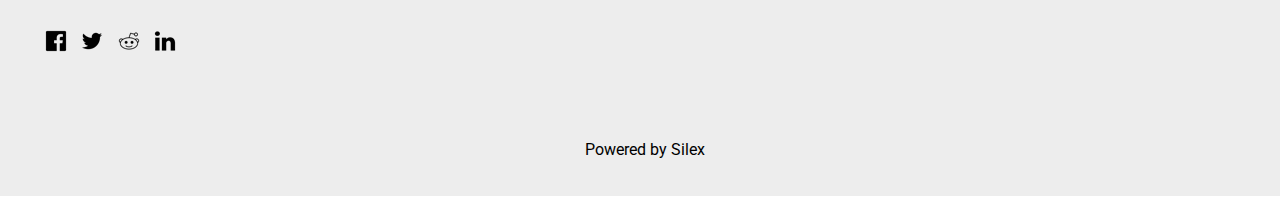
<file: .gitkeep/page-4.html>
<!doctype html><html lang=""><head>
    <meta charset="UTF-8">
    <!-- generator meta tag -->
    <!-- leave this for stats and Silex version check -->
    <meta name="generator" content="Silex v2.2.10">
    <!-- End of generator meta tag -->
    <script type="text/javascript" src="js/jquery.js"></script>
    
    
    <script type="text/javascript" src="js/front-end.js"></script>
    <link rel="stylesheet" href="css/normalize.css">
    <link rel="stylesheet" href="css/front-end.css">

    
    
    
    <title> - Page 4</title>
    

    
<link href="https://fonts.googleapis.com/css?family=Roboto" rel="stylesheet" class="silex-custom-font"><script src="js/unslider-min.js"></script><script src="js/unslider-min.js"></script><link rel="stylesheet" href="css/unslider.css"><link rel="stylesheet" href="css/unslider.css"><meta name="viewport" content="width=device-width, initial-scale=1"><meta name="website-width" content="1200"><meta name="hostingProvider" content="unifile"><script src="js/script.js" type="text/javascript"></script><link href="css/styles.css" rel="stylesheet" type="text/css">
    <style>body { opacity: 0; transition: .25s opacity ease; }</style></head>

<body class="body-initial all-style enable-mobile silex-runtime silex-published" data-silex-type="container-element" style="">
    <div class="silex-pages">
        

        <a id="page-page-1" data-silex-type="page-element" class="page-element" href="index.html">Page 1</a><a id="page-page-2" data-silex-type="page-element" class="page-element" href="page-2.html">Page 2</a><a id="page-page-3" data-silex-type="page-element" class="page-element" href="page-3.html">Page 3</a><a id="page-page-4" data-silex-type="page-element" class="page-element page-link-active" href="page-4.html">Page 4</a></div>









    <div data-silex-type="container-element" class="container-element editable-style silex-id-1478366444112-1 section-element hero" style="">
        <div data-silex-type="container-element" class="editable-style silex-element-content silex-id-1478366444112-0 silex-container-content container-element website-width"><a href="index.html" data-silex-type="text-element" class="editable-style silex-id-1526227950696-2 text-element white-logo fixed" style=""><div class="silex-element-content normal"><p class="normal">Magic<b>Agency</b></p></div></a><div data-silex-type="container-element" class="editable-style silex-id-1537806314257-0 container-element hero-content" style=""><div data-silex-type="text-element" class="editable-style silex-id-1526228786122-6 text-element white-hero-title" style=""><div class="silex-element-content normal"><p>Welcome To You</p><h1>We Help You <b>Deliver</b><br></h1></div></div><div data-silex-type="text-element" class="editable-style silex-id-1537804414408-1 text-element white-button hero-scroll-down" style=""><div class="silex-element-content normal"><div><br></div>Get a call from us<br><div><br></div></div></div></div></div>
    </div>
    <div data-silex-type="container-element" class="container-element editable-style silex-id-1474394621033-3 section-element" style="">
        <div data-silex-type="container-element" class="editable-style silex-element-content silex-id-1474394621032-2 silex-container-content container-element website-width"><div data-silex-type="text-element" class="editable-style silex-id-1526229898484-7 text-element black-text" style=""><div class="silex-element-content normal"><p>Welcome to the <i>MagicAgency</i>. We help you convert your audiance.</p><p><br></p><p>Our approach is scientific and has proven great results. <br></p><p><br></p><p>From the blockchain to AI, we know many buzz words.<br></p></div></div><div data-silex-type="container-element" class="editable-style silex-id-1526233796116-3 container-element hide-on-mobile" style=""></div></div>
    </div>
    
















<div data-silex-type="container-element" class="container-element editable-style section-element silex-id-1526228746540-3" style="">
        <div data-silex-type="container-element" class="editable-style silex-element-content silex-container-content container-element website-width silex-id-1526228746540-4"><div data-silex-type="html-element" class="editable-style silex-id-1545825199497-0 html-element" style=""><div class="silex-element-content"><p id="menu"></p></div></div><div data-silex-type="text-element" class="editable-style silex-id-1526233329576-0 text-element black-text" style=""><div class="silex-element-content normal"><h1 class="heading1">Our Work</h1></div></div><div data-silex-type="text-element" class="editable-style silex-id-1526233447270-1 text-element black-text" style=""><div class="silex-element-content normal"><p><a href="index.html#menu">Case study 1</a>&nbsp;&nbsp;&nbsp; <a href="page-2.html#menu">Case study 2</a>&nbsp;&nbsp;&nbsp; <a href="page-3.html#menu">Case study 3</a>&nbsp;&nbsp;&nbsp; <a href="page-4.html#menu" class="page-link-active">Case study 4</a></p></div></div><div data-silex-type="text-element" class="editable-style silex-id-1545055337553-1 text-element page-page-3 paged-element page-page-4 paged-element-visible" style=""><div class="silex-element-content normal"><p>Your content here<br></p></div></div></div>
    </div><div data-silex-type="container-element" class="container-element editable-style silex-id-1478366450713-3 section-element" style="">
        <div data-silex-type="container-element" class="editable-style silex-element-content silex-id-1478366450713-2 silex-container-content container-element website-width">

            
        <div data-silex-type="html-element" class="editable-style silex-id-1526234059780-5 html-element silex-component silex-component-form" style=""><div class="silex-element-content"><form id="id_1526234118540_889" action="https://formspree.io/your@email.com" method="POST">
  
  <div>
    <label for="field1">Name</label>
    <input required="" id="field1" name="field1" placeholder="Your name" type="text">
  </div>
  
  
  <div>
    <label for="field2">Your email adress</label>
    <input required="" id="field2" name="field2" placeholder="your@email.com" type="text">
  </div>
  
  
  <input value="Send" type="submit">
</form>
<style>#id_1526234118540_889 input[type=text], select {width: 100%; padding: 12px 20px; margin: 8px 0; display: inline-block; border: 1px solid #ccc; border-radius: 3px; box-sizing: border-box;}#id_1526234118540_889 input[type=submit] {width: 100%; background-color: #000000; color: #FFFFFF; padding: 14px 20px; margin: 8px 0; border: 1px solid #000000; border-radius: 3px; cursor: pointer;}#id_1526234118540_889 label {color: #000000;}#id_1526234118540_889 .fill-vertical {flex: 1 1 auto; display: flex; flex-direction: column;}#id_1526234118540_889 .fill-vertical textarea {flex: 1 1 auto; width: 100%; height: 150px; padding: 12px 20px; box-sizing: border-box; border: 2px solid #ccc; border-radius: 3px; background-color: #f8f8f8; font-size: 16px; resize: none;}#id_1526234118540_889 {border-radius: 3px; display: flex; flex-direction: column; justify-content: space-between; height: 100%;}</style>

</div></div><div class="editable-style silex-id-1442914737143-3 text-element" data-silex-type="text-element" style="">
                <div class="silex-element-content normal">
                    <br>
                    <a href="//www.silex.me/">Powered by Silex</a>
                </div>
            </div><div data-silex-type="html-element" class="editable-style silex-id-1526234133380-6 html-element silex-component silex-component-share page-page-4 paged-element paged-element-visible" style=""><div class="silex-element-content">
<ul class="share-buttons" id="id_1526234178890_19">
  
  <li><a href="https://www.facebook.com/sharer/sharer.php?u=http://yoursite.com&amp;t=Your site title" title="Share on Facebook" target="_blank"><img alt="Share on Facebook" src="assets/Facebook.png"></a></li>
  
  
  <li><a href="https://twitter.com/intent/tweet?source=http://yoursite.com&amp;text=Your site title:%20http://yoursite.com&amp;via=silexlabs" target="_blank" title="Share on Twitter"><img alt="Twitt" src="assets/Twitter.png"></a></li>
  
  
  
  
  
  
  <li><a href="http://www.reddit.com/submit?url=http://yoursite.com&amp;title=Your site title" target="_blank" title="Submit to Reddit"><img alt="Submit to Reddit" src="assets/Reddit.png"></a></li>
  
  
  <li><a href="http://www.linkedin.com/shareArticle?mini=true&amp;url=http://yoursite.com&amp;title=Your site title&amp;summary=Your site description&amp;source=http://yoursite.com{ " target="_blank" title="Share on LinkedIn"><img alt="Share on LinkedIn" src="assets/LinkedIn.png"></a></li>
  
  
  
  
</ul>

<style type="text/css">#id_1526234178890_19.share-buttons {list-style: none; padding: 0;}#id_1526234178890_19.share-buttons li {display: inline;}#id_1526234178890_19.share-buttons .sr-only {position: absolute; clip: rect(1px, 1px, 1px, 1px); padding: 0; border: 0; height: 1px; width: 1px; overflow: hidden;}</style>
</div></div><div data-silex-type="text-element" class="editable-style silex-id-1526233907434-4 text-element text-style-2" style=""><div class="silex-element-content normal"><h2><a href="/"></a>From The blog</h2><p><b>27 Jul 2014</b></p><p><a href="https://www.silex.me">Our New Los Angeles Downtown Office</a></p><p><b>02 Jun 2014</b></p><p><a href="https://www.silex.me">Tutorial - Hidden Gems of Sublime</a></p><p><b>15 May 2014</b></p><p><a href="https://www.silex.me">New Team Member - Jason Adams</a></p><p><b>15 May 2014</b></p><p><a href="https://www.silex.me">The New Twitter API</a></p></div></div><div data-silex-type="text-element" class="editable-style text-element text-style-1 silex-id-1526234233846-7" style=""><div class="silex-element-content normal"><h2>We are MagicAgency</h2><p>Duis aute irure dolor in reprehenderit in voluptate velit esse cillum dolore eu fugiat nulla pariatur. Excepteur sint occaecat cupidatat non proident, sunt in culpa qui officia deserunt mollit anim id est laborum.<br><br>126-130 Crosby Street, Soho<br>New York City, NY 10012, U.S.<br>© ThemeMountain. <br></p></div></div></div>
    </div>
</body></html>
</file>
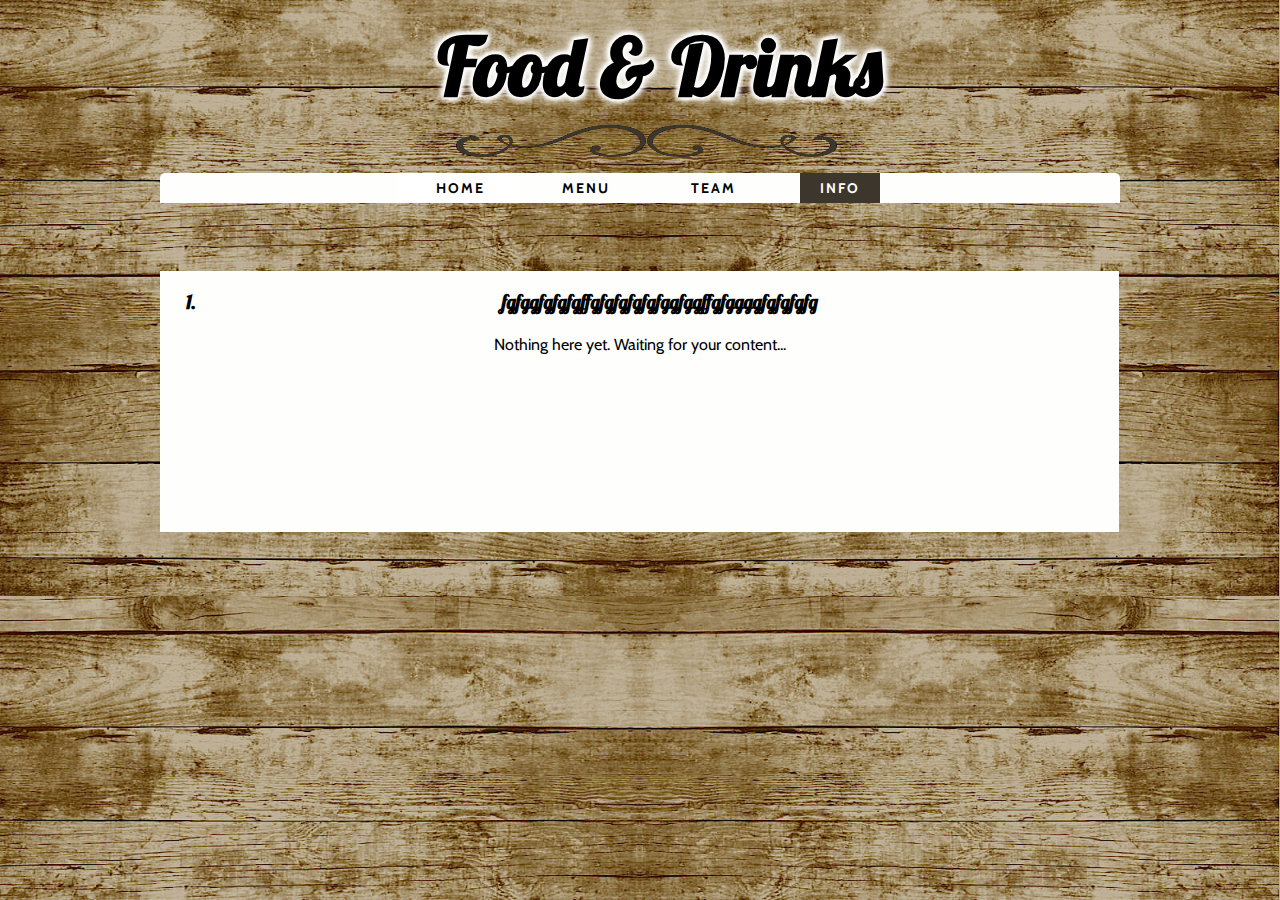
<file: editable.html/info.html>
<!doctype html><html lang=""><head>
    <meta charset="UTF-8">
    <meta name="generator" content="Silex v2.2.10">
    <!-- leave this for stats -->
    <script type="text/javascript" src="js/jquery.js"></script>
    
    
    <script type="text/javascript" src="js/front-end.js"></script>
    <!-- Normalize -->
    <link href="css/normalize.css" rel="stylesheet">
    <!-- Silex style -->
    <link href="css/front-end.css" rel="stylesheet">

    
    <script type="text/javascript" class="silex-script"></script>
    










    <title>Food and drink template - Info</title>
    <meta name="description" content="The description displayed in search results">

    <meta name="twitter:card" content="summary">
    <meta name="twitter:title" content="Check this site, friends!">
    <meta name="og:title" content="Check this site, friends!">
    <meta name="twitter:description" content="The description displayed in social networks">
    <meta name="og:description" content="The description displayed in social networks">
    <meta name="twitter:image" content="http://localhost:6805/api/1.0/www/exec/get//tmp/food-and-drink/assets/lunch.jpg">
    <meta name="og:image" content="http://localhost:6805/api/1.0/www/exec/get//tmp/food-and-drink/assets/lunch.jpg">
    <meta name="twitter:site" content="@silexlabs">
















    































    
    






























    
    
<link href="https://fonts.googleapis.com/css?family=Lobster" rel="stylesheet" class="silex-custom-font"><link href="https://fonts.googleapis.com/css?family=Cabin" rel="stylesheet" class="silex-custom-font"><meta name="viewport" content="width=device-width, initial-scale=1"><meta name="website-width" content="-7296"><meta name="hostingProvider" content="unifile"><link href="css/styles.css" rel="stylesheet" type="text/css"><style>body { opacity: 0; transition: .25s opacity ease; }</style></head>

<body class="body-initial all-style enable-mobile silex-runtime silex-published" data-silex-type="container-element" style=""><div data-silex-type="container-element" class="container-element editable-style silex-id-1552774272342-11 section-element hide-on-desktop"><div data-silex-type="container-element" class="editable-style silex-id-1552774272339-10 container-element silex-element-content silex-container-content website-width"></div></div>







































































































    <div class="silex-pages">
        

        <a id="page-home" data-silex-type="page-element" class="page-element" href="index.html">Home</a><a id="page-menu" data-silex-type="page-element" class="page-element" href="menu.html">Menu</a><a class="page-element" data-silex-type="page-element" id="page-team" href="team.html">Team</a><a class="page-element page-link-active" data-silex-type="page-element" id="page-info" href="info.html">Info</a></div>
















































    <div data-silex-type="container-element" class="container-element website-min-width editable-style silex-id-1484949224320-1 section-element">
        <div data-silex-type="container-element" class="editable-style silex-element-content website-width silex-id-1484949224320-0 silex-container-content container-element"><div data-silex-type="text-element" class="editable-style silex-id-1552774225668-8 text-element silex-component hide-on-desktop mobile-menu nav prevent-auto-z-index"><div class="silex-element-content normal"><style>.hamburger-menu_1563834242930_806 {position: absolute; z-index: 20;}.silex-editor .hamburger-menu_1563834242930_806 nav {left: -9999px;}.hamburger-menu_1563834242930_806 nav ul {margin-top: 80px;}.hamburger-menu_1563834242930_806 nav {opacity: 0; position: absolute; background-color: #ededed; transition: left 1s ease, height 0s ease 1s; left: -300px; width: 300px; height: 20px;}.hamburger-menu_1563834242930_806.open nav {opacity: 1; height: 100vh; left: 0; transition: left 1s ease, height 0s ease 0s;}.hamburger-menu_1563834242930_806 .nav-container {z-index: 10; position: absolute;}.hamburger-menu_1563834242930_806.open .nav-container {}.hamburger-menu_1563834242930_806 .hamburger-btn {z-index: 20; cursor: pointer; position: absolute;}.hamburger-menu_1563834242930_806 .hamburger-btn span {display: block; width: 30px; height: 5px; margin-bottom: 3px; position: relative; background-color: #000000; border: 1px solid #ffffff; border-radius: 3px; transition: border-color 0.1s ease-in,
      opacity 0.1s ease-in,
      transform 0.1s ease-in,
      background 0.1s ease-in;}.hamburger-menu_1563834242930_806.open .hamburger-btn span {border-color: rgba(255, 255, 255, 0);}.hamburger-menu_1563834242930_806 .hamburger-btn span:first-child {transform-origin: 4px -2px;}.hamburger-menu_1563834242930_806.open .hamburger-btn span:first-child {transform: rotate(45deg) translate(7px, -4px);}.hamburger-menu_1563834242930_806.open .hamburger-btn span:nth-last-child(2) {opacity: 0;}.hamburger-menu_1563834242930_806 .hamburger-btn span:nth-child(3) {transform-origin: -11px 4px;}.hamburger-menu_1563834242930_806.open .hamburger-btn span:nth-child(3) {transform: rotate(-45deg) translate(0, 12px);}</style>
<!-- inspired by https://codepen.io/erikterwan/pen/EVzeRP -->
<div class="hamburger-menu_1563834242930_806 closed">
    <div class="hamburger-btn ">
      <span></span>
      <span></span>
      <span></span>
    </div>
    <div class="nav-container">
      <div class="prevent-scale">
        <nav role="navigation" class="">
            <ul>
            
                <li><a href="index.html" class="">Home</a></li>
            
                <li><a href="menu.html" class="">Menu</a></li>
            
                <li><a href="team.html" class="">Team</a></li>
            
                <li><a href="info.html" class="page-link-active">Info</a></li>
            
                <li><a href="https://www.silex.me" target="_blank">External link</a></li>
            
            </ul>
        </nav>
      </div>
  </div>
</div>
<script type="text/javascript">
(function() {
  var isOpen = false;
  function close() {
    isOpen = false;
    $('.hamburger-menu_1563834242930_806').removeClass('open');
    $('.hamburger-menu_1563834242930_806').addClass('closed');
  }
  function open() {
    isOpen = true;
    $('.hamburger-menu_1563834242930_806').addClass('open');
    $('.hamburger-menu_1563834242930_806').removeClass('closed');
  }
  function toggle() {
    if(isOpen) close();
    else open();
  }
  var silexElement = $('.hamburger-menu_1563834242930_806').closest('.editable-style');
  function move(data) {
    var offset = silexElement.offset();
    $('.hamburger-menu_1563834242930_806 .nav-container').css({
      'transform': 'translate(' + (data.scrollLeft - (offset.left/data.scale)) + 'px, ' + (data.scrollTop - (offset.top/data.scale)) + 'px)'
    });
  }
  $('.hamburger-menu_1563834242930_806 .hamburger-btn').click(function() { toggle(); });
  $(document).on('silex.scroll silex.resize', function(e, data) {
    close();
    move(data);
  });
  close();
})();
</script>
</div></div><div data-silex-type="container-element" class="editable-style silex-id-1552774237438-9 container-element hide-on-desktop"></div><a href="index.html" data-silex-type="text-element" class="editable-style text-element silex-id-1424647173853" style="">
                <div class="silex-element-content normal">
                    <h1>Food &amp; Drinks
                </h1></div>
            </a>
            
            <div data-silex-type="image-element" class="editable-style image-element silex-id-1424647165395"><img src="assets/post%20divider_scroll.png" class="silex-element-content">
            </div>
            <div data-silex-type="container-element" class="editable-style silex-id-1424710230648 container-element hide-on-mobile">
                <div data-silex-type="container-element" class="editable-style   container-element silex-id-1424710433398 editable-plugin-created">
                    <div data-silex-type="text-element" class="editable-style text-element silex-id-1424710332527 nav-element nav">
                        <div class="silex-element-content normal"><a href="index.html" class="">
                            HOME
                        </a></div>
                    </div>
                </div>
                <div data-silex-type="container-element" class="editable-style silex-id-1426536866650 editable-plugin-created container-element">
                    <div data-silex-type="text-element" class="editable-style text-element nav-element silex-id-1434425184890-0 nav">
                        <div class="silex-element-content normal"><a href="menu.html" class="">
                            MENU
                        </a></div>
                    </div>
                </div>
                <div data-silex-type="container-element" class="editable-style editable-plugin-created container-element silex-id-1434634286306-0">

                    <div data-silex-type="text-element" class="editable-style text-element nav-element silex-id-1434634286307-1 nav">
                        <div class="silex-element-content normal">
                            <a href="team.html" class="">TEAM</a>
                        </div>
                    </div>
                </div>
                <div data-silex-type="container-element" class="editable-style editable-plugin-created container-element silex-id-1434634331833-2">

                    <div data-silex-type="text-element" class="editable-style text-element nav-element silex-id-1434634331834-3 nav">
                        <div class="silex-element-content normal">
                            <a href="info.html" class="page-link-active">INFO</a></div>
                    </div>
                </div>
            </div>
        </div>
    ﻿</div>










    





    
    
    




<div data-silex-type="container-element" class="container-element editable-style silex-id-1538167171167-15 section-element paged-element page-info paged-element-visible"><div data-silex-type="container-element" class="editable-style silex-id-1538167171162-14 container-element silex-element-content silex-container-content website-width"><div data-silex-type="text-element" class="editable-style text-element silex-id-1538166900880-13 paragraph caption text-editor-focus" style="" data-allow-silex-shortcuts="true">
                <div class="silex-element-content normal">
                    <h3><p></p><ol><li>fgfggfgfgfgffgfgfgfgfgfggfggffgfggggfgfgfgfg</li></ol><p></p>
                        </h3>
                    <p>Nothing here yet. Waiting for your content...</p>
                </div>
            </div></div></div><div data-silex-type="container-element" class="container-element editable-style silex-id-1484949434473-3 section-element website-min-width footer-container">
        <div data-silex-type="container-element" class="editable-style silex-element-content website-width silex-id-1484949434473-2 silex-container-content container-element" style="">
            
        </div>
    </div>

</body></html>
</file>
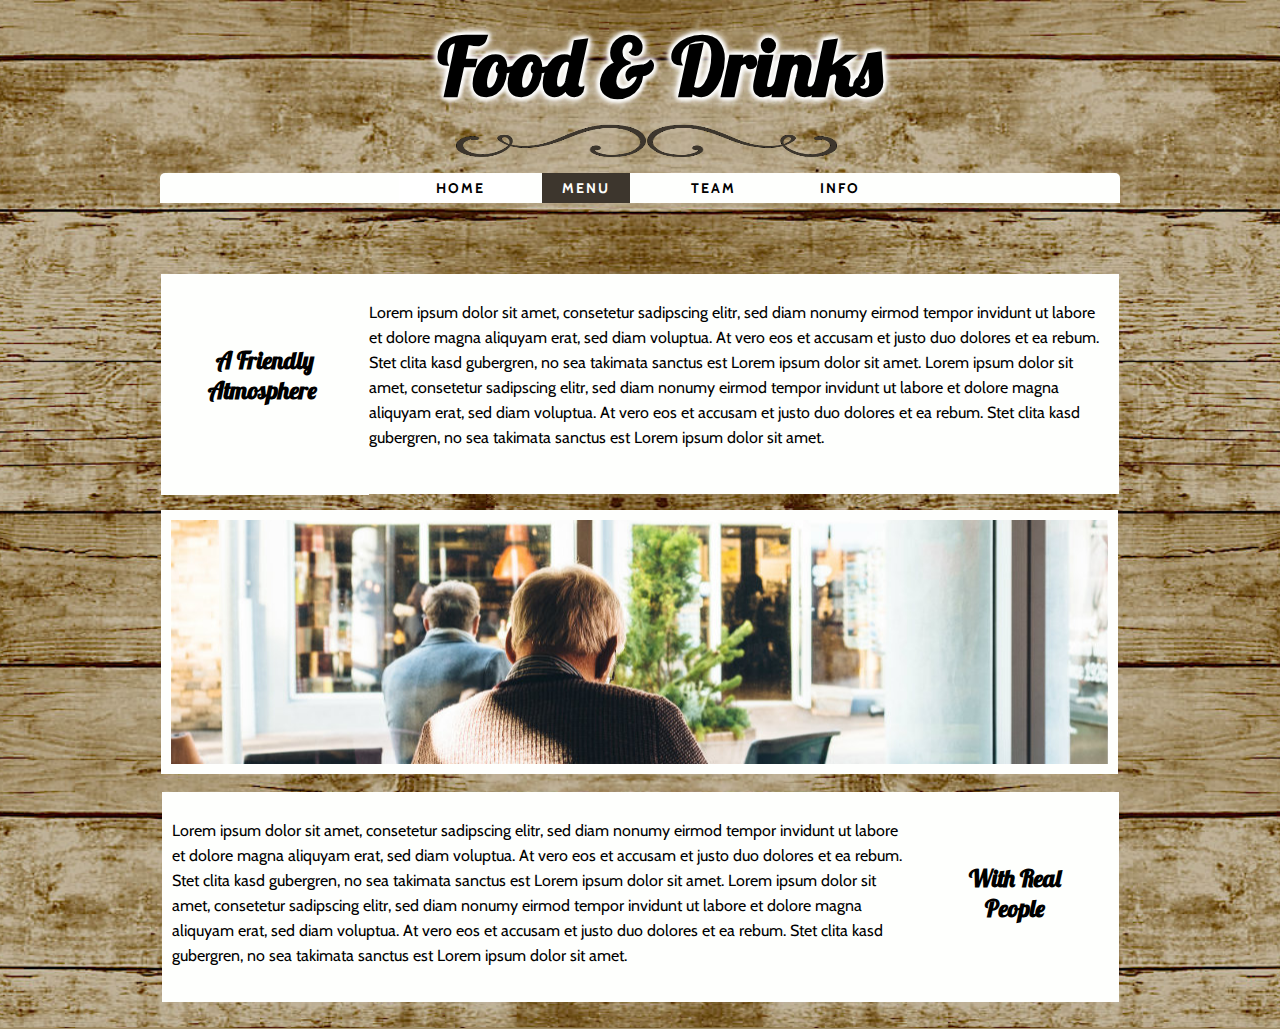
<file: editable.html/menu.html>
<!doctype html><html lang=""><head>
    <meta charset="UTF-8">
    <meta name="generator" content="Silex v2.2.10">
    <!-- leave this for stats -->
    <script type="text/javascript" src="js/jquery.js"></script>
    
    
    <script type="text/javascript" src="js/front-end.js"></script>
    <!-- Normalize -->
    <link href="css/normalize.css" rel="stylesheet">
    <!-- Silex style -->
    <link href="css/front-end.css" rel="stylesheet">

    
    <script type="text/javascript" class="silex-script"></script>
    










    <title>Food and drink template - Menu</title>
    <meta name="description" content="The description displayed in search results">

    <meta name="twitter:card" content="summary">
    <meta name="twitter:title" content="Check this site, friends!">
    <meta name="og:title" content="Check this site, friends!">
    <meta name="twitter:description" content="The description displayed in social networks">
    <meta name="og:description" content="The description displayed in social networks">
    <meta name="twitter:image" content="http://localhost:6805/api/1.0/www/exec/get//tmp/food-and-drink/assets/lunch.jpg">
    <meta name="og:image" content="http://localhost:6805/api/1.0/www/exec/get//tmp/food-and-drink/assets/lunch.jpg">
    <meta name="twitter:site" content="@silexlabs">
















    































    
    






























    
    
<link href="https://fonts.googleapis.com/css?family=Lobster" rel="stylesheet" class="silex-custom-font"><link href="https://fonts.googleapis.com/css?family=Cabin" rel="stylesheet" class="silex-custom-font"><meta name="viewport" content="width=device-width, initial-scale=1"><meta name="website-width" content="-7296"><meta name="hostingProvider" content="unifile"><link href="css/styles.css" rel="stylesheet" type="text/css"><style>body { opacity: 0; transition: .25s opacity ease; }</style></head>

<body class="body-initial all-style enable-mobile silex-runtime silex-published" data-silex-type="container-element" style=""><div data-silex-type="container-element" class="container-element editable-style silex-id-1552774272342-11 section-element hide-on-desktop"><div data-silex-type="container-element" class="editable-style silex-id-1552774272339-10 container-element silex-element-content silex-container-content website-width"></div></div>







































































































    <div class="silex-pages">
        

        <a id="page-home" data-silex-type="page-element" class="page-element" href="index.html">Home</a><a id="page-menu" data-silex-type="page-element" class="page-element page-link-active" href="menu.html">Menu</a><a class="page-element" data-silex-type="page-element" id="page-team" href="team.html">Team</a><a class="page-element" data-silex-type="page-element" id="page-info" href="info.html">Info</a></div>
















































    <div data-silex-type="container-element" class="container-element website-min-width editable-style silex-id-1484949224320-1 section-element">
        <div data-silex-type="container-element" class="editable-style silex-element-content website-width silex-id-1484949224320-0 silex-container-content container-element"><div data-silex-type="text-element" class="editable-style silex-id-1552774225668-8 text-element silex-component hide-on-desktop mobile-menu nav prevent-auto-z-index"><div class="silex-element-content normal"><style>.hamburger-menu_1563834242930_806 {position: absolute; z-index: 20;}.silex-editor .hamburger-menu_1563834242930_806 nav {left: -9999px;}.hamburger-menu_1563834242930_806 nav ul {margin-top: 80px;}.hamburger-menu_1563834242930_806 nav {opacity: 0; position: absolute; background-color: #ededed; transition: left 1s ease, height 0s ease 1s; left: -300px; width: 300px; height: 20px;}.hamburger-menu_1563834242930_806.open nav {opacity: 1; height: 100vh; left: 0; transition: left 1s ease, height 0s ease 0s;}.hamburger-menu_1563834242930_806 .nav-container {z-index: 10; position: absolute;}.hamburger-menu_1563834242930_806.open .nav-container {}.hamburger-menu_1563834242930_806 .hamburger-btn {z-index: 20; cursor: pointer; position: absolute;}.hamburger-menu_1563834242930_806 .hamburger-btn span {display: block; width: 30px; height: 5px; margin-bottom: 3px; position: relative; background-color: #000000; border: 1px solid #ffffff; border-radius: 3px; transition: border-color 0.1s ease-in,
      opacity 0.1s ease-in,
      transform 0.1s ease-in,
      background 0.1s ease-in;}.hamburger-menu_1563834242930_806.open .hamburger-btn span {border-color: rgba(255, 255, 255, 0);}.hamburger-menu_1563834242930_806 .hamburger-btn span:first-child {transform-origin: 4px -2px;}.hamburger-menu_1563834242930_806.open .hamburger-btn span:first-child {transform: rotate(45deg) translate(7px, -4px);}.hamburger-menu_1563834242930_806.open .hamburger-btn span:nth-last-child(2) {opacity: 0;}.hamburger-menu_1563834242930_806 .hamburger-btn span:nth-child(3) {transform-origin: -11px 4px;}.hamburger-menu_1563834242930_806.open .hamburger-btn span:nth-child(3) {transform: rotate(-45deg) translate(0, 12px);}</style>
<!-- inspired by https://codepen.io/erikterwan/pen/EVzeRP -->
<div class="hamburger-menu_1563834242930_806 closed">
    <div class="hamburger-btn ">
      <span></span>
      <span></span>
      <span></span>
    </div>
    <div class="nav-container">
      <div class="prevent-scale">
        <nav role="navigation" class="">
            <ul>
            
                <li><a href="index.html" class="">Home</a></li>
            
                <li><a href="menu.html" class="page-link-active">Menu</a></li>
            
                <li><a href="team.html" class="">Team</a></li>
            
                <li><a href="info.html" class="">Info</a></li>
            
                <li><a href="https://www.silex.me" target="_blank">External link</a></li>
            
            </ul>
        </nav>
      </div>
  </div>
</div>
<script type="text/javascript">
(function() {
  var isOpen = false;
  function close() {
    isOpen = false;
    $('.hamburger-menu_1563834242930_806').removeClass('open');
    $('.hamburger-menu_1563834242930_806').addClass('closed');
  }
  function open() {
    isOpen = true;
    $('.hamburger-menu_1563834242930_806').addClass('open');
    $('.hamburger-menu_1563834242930_806').removeClass('closed');
  }
  function toggle() {
    if(isOpen) close();
    else open();
  }
  var silexElement = $('.hamburger-menu_1563834242930_806').closest('.editable-style');
  function move(data) {
    var offset = silexElement.offset();
    $('.hamburger-menu_1563834242930_806 .nav-container').css({
      'transform': 'translate(' + (data.scrollLeft - (offset.left/data.scale)) + 'px, ' + (data.scrollTop - (offset.top/data.scale)) + 'px)'
    });
  }
  $('.hamburger-menu_1563834242930_806 .hamburger-btn').click(function() { toggle(); });
  $(document).on('silex.scroll silex.resize', function(e, data) {
    close();
    move(data);
  });
  close();
})();
</script>
</div></div><div data-silex-type="container-element" class="editable-style silex-id-1552774237438-9 container-element hide-on-desktop"></div><a href="index.html" data-silex-type="text-element" class="editable-style text-element silex-id-1424647173853" style="">
                <div class="silex-element-content normal">
                    <h1>Food &amp; Drinks
                </h1></div>
            </a>
            
            <div data-silex-type="image-element" class="editable-style image-element silex-id-1424647165395"><img src="assets/post%20divider_scroll.png" class="silex-element-content">
            </div>
            <div data-silex-type="container-element" class="editable-style silex-id-1424710230648 container-element hide-on-mobile">
                <div data-silex-type="container-element" class="editable-style   container-element silex-id-1424710433398 editable-plugin-created">
                    <div data-silex-type="text-element" class="editable-style text-element silex-id-1424710332527 nav-element nav">
                        <div class="silex-element-content normal"><a href="index.html" class="">
                            HOME
                        </a></div>
                    </div>
                </div>
                <div data-silex-type="container-element" class="editable-style silex-id-1426536866650 editable-plugin-created container-element">
                    <div data-silex-type="text-element" class="editable-style text-element nav-element silex-id-1434425184890-0 nav">
                        <div class="silex-element-content normal"><a href="menu.html" class="page-link-active">
                            MENU
                        </a></div>
                    </div>
                </div>
                <div data-silex-type="container-element" class="editable-style editable-plugin-created container-element silex-id-1434634286306-0">

                    <div data-silex-type="text-element" class="editable-style text-element nav-element silex-id-1434634286307-1 nav">
                        <div class="silex-element-content normal">
                            <a href="team.html" class="">TEAM</a>
                        </div>
                    </div>
                </div>
                <div data-silex-type="container-element" class="editable-style editable-plugin-created container-element silex-id-1434634331833-2">

                    <div data-silex-type="text-element" class="editable-style text-element nav-element silex-id-1434634331834-3 nav">
                        <div class="silex-element-content normal">
                            <a href="info.html" class="">INFO</a></div>
                    </div>
                </div>
            </div>
        </div>
    ﻿</div>










    





    <div data-silex-type="container-element" class="container-element website-min-width editable-style silex-id-1484949640479-7 section-element page-menu paged-element paged-element-visible">
        <div data-silex-type="container-element" class="editable-style silex-element-content website-width silex-id-1484949640479-6 silex-container-content container-element">
            <div data-silex-type="text-element" class="editable-style text-element paragraph silex-id-1434426485636-2">
                <div class="silex-element-content normal"><p><br></p>
                    <h2>A Friendly Atmosphere&nbsp;</h2>
                </div>
            </div>
            <div data-silex-type="text-element" class="editable-style text-element paragraph silex-id-1434426485665-3">
                <div class="silex-element-content normal">
                    <p>Lorem ipsum dolor sit amet, consetetur sadipscing elitr, sed diam nonumy eirmod tempor invidunt ut labore et dolore magna aliquyam erat, sed diam voluptua. At vero eos et accusam et justo duo dolores et ea rebum. Stet clita kasd gubergren,
                        no sea takimata sanctus est Lorem ipsum dolor sit amet. Lorem ipsum dolor sit amet, consetetur sadipscing elitr, sed diam nonumy eirmod tempor invidunt ut labore et dolore magna aliquyam erat, sed diam voluptua. At vero eos et
                        accusam et justo duo dolores et ea rebum. Stet clita kasd gubergren, no sea takimata sanctus est Lorem ipsum dolor sit amet.&nbsp;</p>
                </div>
            ﻿﻿﻿</div>
            <div data-silex-type="container-element" class="editable-style silex-id-1434426787582-9 container-element" style=""></div>
            <div data-silex-type="text-element" class="editable-style text-element paragraph silex-id-1434426613625-5">
                <div class="silex-element-content normal"><p></p><p><br></p><h2>With Real <br>People</h2></div>
            </div>
            <div data-silex-type="text-element" class="editable-style text-element paragraph silex-id-1434426613658-6">
                <div class="silex-element-content normal">
                    <p>Lorem ipsum dolor sit amet, consetetur sadipscing elitr, sed diam nonumy eirmod tempor invidunt ut labore et dolore magna aliquyam erat, sed diam voluptua. At vero eos et accusam et justo duo dolores et ea rebum. Stet clita kasd gubergren,
                        no sea takimata sanctus est Lorem ipsum dolor sit amet. Lorem ipsum dolor sit amet, consetetur sadipscing elitr, sed diam nonumy eirmod tempor invidunt ut labore et dolore magna aliquyam erat, sed diam voluptua. At vero eos et
                        accusam et justo duo dolores et ea rebum. Stet clita kasd gubergren, no sea takimata sanctus est Lorem ipsum dolor sit amet.&nbsp;</p>
                </div>
            </div>
        </div>
    </div>
    
    




<div data-silex-type="container-element" class="container-element editable-style silex-id-1484949434473-3 section-element website-min-width footer-container">
        <div data-silex-type="container-element" class="editable-style silex-element-content website-width silex-id-1484949434473-2 silex-container-content container-element" style="">
            
        </div>
    </div>

</body></html>
</file>
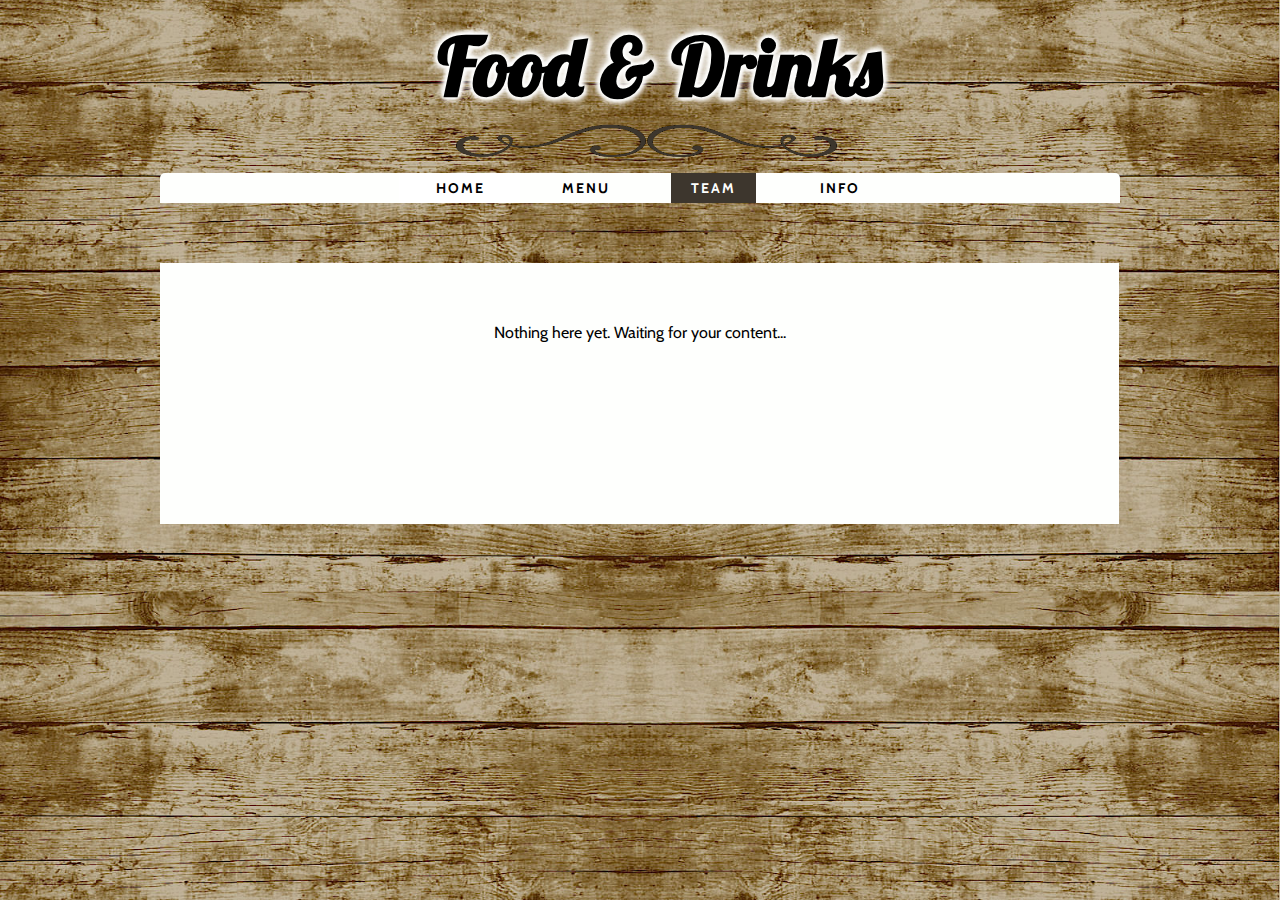
<file: editable.html/team.html>
<!doctype html><html lang=""><head>
    <meta charset="UTF-8">
    <meta name="generator" content="Silex v2.2.10">
    <!-- leave this for stats -->
    <script type="text/javascript" src="js/jquery.js"></script>
    
    
    <script type="text/javascript" src="js/front-end.js"></script>
    <!-- Normalize -->
    <link href="css/normalize.css" rel="stylesheet">
    <!-- Silex style -->
    <link href="css/front-end.css" rel="stylesheet">

    
    <script type="text/javascript" class="silex-script"></script>
    










    <title>Food and drink template - Team</title>
    <meta name="description" content="The description displayed in search results">

    <meta name="twitter:card" content="summary">
    <meta name="twitter:title" content="Check this site, friends!">
    <meta name="og:title" content="Check this site, friends!">
    <meta name="twitter:description" content="The description displayed in social networks">
    <meta name="og:description" content="The description displayed in social networks">
    <meta name="twitter:image" content="http://localhost:6805/api/1.0/www/exec/get//tmp/food-and-drink/assets/lunch.jpg">
    <meta name="og:image" content="http://localhost:6805/api/1.0/www/exec/get//tmp/food-and-drink/assets/lunch.jpg">
    <meta name="twitter:site" content="@silexlabs">
















    































    
    






























    
    
<link href="https://fonts.googleapis.com/css?family=Lobster" rel="stylesheet" class="silex-custom-font"><link href="https://fonts.googleapis.com/css?family=Cabin" rel="stylesheet" class="silex-custom-font"><meta name="viewport" content="width=device-width, initial-scale=1"><meta name="website-width" content="-7296"><meta name="hostingProvider" content="unifile"><link href="css/styles.css" rel="stylesheet" type="text/css"><style>body { opacity: 0; transition: .25s opacity ease; }</style></head>

<body class="body-initial all-style enable-mobile silex-runtime silex-published" data-silex-type="container-element" style=""><div data-silex-type="container-element" class="container-element editable-style silex-id-1552774272342-11 section-element hide-on-desktop"><div data-silex-type="container-element" class="editable-style silex-id-1552774272339-10 container-element silex-element-content silex-container-content website-width"></div></div>







































































































    <div class="silex-pages">
        

        <a id="page-home" data-silex-type="page-element" class="page-element" href="index.html">Home</a><a id="page-menu" data-silex-type="page-element" class="page-element" href="menu.html">Menu</a><a class="page-element page-link-active" data-silex-type="page-element" id="page-team" href="team.html">Team</a><a class="page-element" data-silex-type="page-element" id="page-info" href="info.html">Info</a></div>
















































    <div data-silex-type="container-element" class="container-element website-min-width editable-style silex-id-1484949224320-1 section-element">
        <div data-silex-type="container-element" class="editable-style silex-element-content website-width silex-id-1484949224320-0 silex-container-content container-element"><div data-silex-type="text-element" class="editable-style silex-id-1552774225668-8 text-element silex-component hide-on-desktop mobile-menu nav prevent-auto-z-index"><div class="silex-element-content normal"><style>.hamburger-menu_1563834242930_806 {position: absolute; z-index: 20;}.silex-editor .hamburger-menu_1563834242930_806 nav {left: -9999px;}.hamburger-menu_1563834242930_806 nav ul {margin-top: 80px;}.hamburger-menu_1563834242930_806 nav {opacity: 0; position: absolute; background-color: #ededed; transition: left 1s ease, height 0s ease 1s; left: -300px; width: 300px; height: 20px;}.hamburger-menu_1563834242930_806.open nav {opacity: 1; height: 100vh; left: 0; transition: left 1s ease, height 0s ease 0s;}.hamburger-menu_1563834242930_806 .nav-container {z-index: 10; position: absolute;}.hamburger-menu_1563834242930_806.open .nav-container {}.hamburger-menu_1563834242930_806 .hamburger-btn {z-index: 20; cursor: pointer; position: absolute;}.hamburger-menu_1563834242930_806 .hamburger-btn span {display: block; width: 30px; height: 5px; margin-bottom: 3px; position: relative; background-color: #000000; border: 1px solid #ffffff; border-radius: 3px; transition: border-color 0.1s ease-in,
      opacity 0.1s ease-in,
      transform 0.1s ease-in,
      background 0.1s ease-in;}.hamburger-menu_1563834242930_806.open .hamburger-btn span {border-color: rgba(255, 255, 255, 0);}.hamburger-menu_1563834242930_806 .hamburger-btn span:first-child {transform-origin: 4px -2px;}.hamburger-menu_1563834242930_806.open .hamburger-btn span:first-child {transform: rotate(45deg) translate(7px, -4px);}.hamburger-menu_1563834242930_806.open .hamburger-btn span:nth-last-child(2) {opacity: 0;}.hamburger-menu_1563834242930_806 .hamburger-btn span:nth-child(3) {transform-origin: -11px 4px;}.hamburger-menu_1563834242930_806.open .hamburger-btn span:nth-child(3) {transform: rotate(-45deg) translate(0, 12px);}</style>
<!-- inspired by https://codepen.io/erikterwan/pen/EVzeRP -->
<div class="hamburger-menu_1563834242930_806 closed">
    <div class="hamburger-btn ">
      <span></span>
      <span></span>
      <span></span>
    </div>
    <div class="nav-container">
      <div class="prevent-scale">
        <nav role="navigation" class="">
            <ul>
            
                <li><a href="index.html" class="">Home</a></li>
            
                <li><a href="menu.html" class="">Menu</a></li>
            
                <li><a href="team.html" class="page-link-active">Team</a></li>
            
                <li><a href="info.html" class="">Info</a></li>
            
                <li><a href="https://www.silex.me" target="_blank">External link</a></li>
            
            </ul>
        </nav>
      </div>
  </div>
</div>
<script type="text/javascript">
(function() {
  var isOpen = false;
  function close() {
    isOpen = false;
    $('.hamburger-menu_1563834242930_806').removeClass('open');
    $('.hamburger-menu_1563834242930_806').addClass('closed');
  }
  function open() {
    isOpen = true;
    $('.hamburger-menu_1563834242930_806').addClass('open');
    $('.hamburger-menu_1563834242930_806').removeClass('closed');
  }
  function toggle() {
    if(isOpen) close();
    else open();
  }
  var silexElement = $('.hamburger-menu_1563834242930_806').closest('.editable-style');
  function move(data) {
    var offset = silexElement.offset();
    $('.hamburger-menu_1563834242930_806 .nav-container').css({
      'transform': 'translate(' + (data.scrollLeft - (offset.left/data.scale)) + 'px, ' + (data.scrollTop - (offset.top/data.scale)) + 'px)'
    });
  }
  $('.hamburger-menu_1563834242930_806 .hamburger-btn').click(function() { toggle(); });
  $(document).on('silex.scroll silex.resize', function(e, data) {
    close();
    move(data);
  });
  close();
})();
</script>
</div></div><div data-silex-type="container-element" class="editable-style silex-id-1552774237438-9 container-element hide-on-desktop"></div><a href="index.html" data-silex-type="text-element" class="editable-style text-element silex-id-1424647173853" style="">
                <div class="silex-element-content normal">
                    <h1>Food &amp; Drinks
                </h1></div>
            </a>
            
            <div data-silex-type="image-element" class="editable-style image-element silex-id-1424647165395"><img src="assets/post%20divider_scroll.png" class="silex-element-content">
            </div>
            <div data-silex-type="container-element" class="editable-style silex-id-1424710230648 container-element hide-on-mobile">
                <div data-silex-type="container-element" class="editable-style   container-element silex-id-1424710433398 editable-plugin-created">
                    <div data-silex-type="text-element" class="editable-style text-element silex-id-1424710332527 nav-element nav">
                        <div class="silex-element-content normal"><a href="index.html" class="">
                            HOME
                        </a></div>
                    </div>
                </div>
                <div data-silex-type="container-element" class="editable-style silex-id-1426536866650 editable-plugin-created container-element">
                    <div data-silex-type="text-element" class="editable-style text-element nav-element silex-id-1434425184890-0 nav">
                        <div class="silex-element-content normal"><a href="menu.html" class="">
                            MENU
                        </a></div>
                    </div>
                </div>
                <div data-silex-type="container-element" class="editable-style editable-plugin-created container-element silex-id-1434634286306-0">

                    <div data-silex-type="text-element" class="editable-style text-element nav-element silex-id-1434634286307-1 nav">
                        <div class="silex-element-content normal">
                            <a href="team.html" class="page-link-active">TEAM</a>
                        </div>
                    </div>
                </div>
                <div data-silex-type="container-element" class="editable-style editable-plugin-created container-element silex-id-1434634331833-2">

                    <div data-silex-type="text-element" class="editable-style text-element nav-element silex-id-1434634331834-3 nav">
                        <div class="silex-element-content normal">
                            <a href="info.html" class="">INFO</a></div>
                    </div>
                </div>
            </div>
        </div>
    ﻿</div>










    





    
    
    




<div data-silex-type="container-element" class="container-element editable-style silex-id-1538167211265-17 section-element paged-element page-team paged-element-visible"><div data-silex-type="container-element" class="editable-style silex-id-1538167211260-16 container-element silex-element-content silex-container-content website-width"><div data-silex-type="text-element" class="editable-style text-element paragraph silex-id-1471343044963-3 caption" style="">
                <div class="silex-element-content normal">
                    <p>
                        <br>
                    </p>
                    <p>Nothing here yet. Waiting for your content...</p>
                </div>
            </div></div></div><div data-silex-type="container-element" class="container-element editable-style silex-id-1484949434473-3 section-element website-min-width footer-container">
        <div data-silex-type="container-element" class="editable-style silex-element-content website-width silex-id-1484949434473-2 silex-container-content container-element" style="">
            
        </div>
    </div>

</body></html>
</file>
<file: .gitkeep/css/front-end.css>
/**
 * This file holds the basic CSS styles of Silex websites
 */

/* pages */
.page-element{
  display: none;
}
.paged-element{
  display: none;
}
.silex-published .paged-element{
  display: block;
}
/* default style for silex elements */
.editable-style{
  position: absolute;
  box-sizing: content-box; /* this is needed to set the size of elements with a border (though it could be omited since this is the default value) */
}
.silex-element-content{
  overflow: hidden;
  border-radius: initial;
  width: 100%;
}
/* prevent-auto-z-index is to let the components handle their z-index */
.section-element > .silex-element-content > *:not(.prevent-auto-z-index) {
  /* put the elements of a section on top of sections bellow */
  z-index: 10;
}
.silex-element-content {
  pointer-events: none;
}
.silex-element-content[contenteditable="true"] {
  min-height: 20px;
  cursor: text;
  pointer-events: auto;
}
.editable-style.silex-selected.text-editor-focus {
  /* remove text box selection markers
  box-shadow: none;
  */
  /* a click on current text box will select it */
  cursor: pointer;
}
.text-editor-focus .ui-resizable-handle {
  /* remove text box UI handles for resize */
  display: none;
}
.section-element > .silex-element-content {
  /* section have a content element, and it needs to keep pointer events
     because it container other silex elements
  */
  pointer-events: auto;
}
body.silex-runtime .silex-element-content {
  pointer-events: auto;
}
.editable-style.section-element {
  position: relative;
  left: 0;
  top: 0;
  right: 0;
  padding: 0 100px;
  margin: 0;
}
.silex-runtime .editable-style.section-element {
  padding: 0;
  margin: 0;
  margin-top: -1px;
}
.default-site-width, /* for backward compat, FIXME: remove in a while */
.website-width {
  width: 960px;
}
.section-element .silex-container-content {
  position: relative;
  left: 0;
  top: 0;
  margin-left: auto;
  margin-right: auto;
  overflow: initial;
}
/* background */
.background{
  position: relative !important;
  left: 0 !important;
  top: 0 !important; /* !important is useful while editing */
  margin-left: auto;
  margin-right: auto;
  z-index: 1;
}
/* resize */
.editable-style.image-element .silex-element-content {
  position: absolute;
  border-radius: inherit; /* this is to follow the element's radius */
  height: 100%;
}
/* wysihtml text editor styles */
.wysiwyg-float-left {
  float: left;
  margin: 0 8px 8px 0;
}
.wysiwyg-float-right {
  float: right;
  margin: 0 0 8px 8px;
}
/* Remove dots surrounding links in Firefox
    because of normalize.css */
a:focus{ outline: none;}

body.silex-runtime .editable-style[data-silex-href] {
  cursor: pointer;
}
body.enable-mobile .editable-style.hide-on-desktop {
  display: none;
}
/* elements styles */
body.enable-mobile .background {
  height: initial;
  padding-bottom: 50px;
}
.silex-runtime .fixed {
  position: absolute;
  z-index: 20;
}
/* Mobile styles */
@media (max-width:480px) {
  /* hide horizontal scroll bar which appears because of residual values in css
  html {
    overflow-x: hidden;
  }
  */
  body {
    position: initial; /* used to be absolute but now only in editor (editable.css), when position is absolute the body has the size of its content */
  }
  /* mobile mode */
  body.enable-mobile .editable-style:not(.prevent-mobile-style),
  body.enable-mobile .background.background-initial {
    position: static;
    top: auto;
    left: auto;
    max-width: 100%;
    min-width: auto; /* this is to remove sections min-width, since section min-width is set to the witdh of its content in Element::setStyle() */
    margin-left: auto;
    margin-right: auto;
  }
  body.enable-mobile .editable-style.container-element {
    padding: 10px; /* leave space between a container and its content */
  }
  body.enable-mobile .editable-style.section-element {
    padding: 0;
  }
  body.enable-mobile .editable-style.section-element > .silex-element-content {
    padding: 10px 0; /* leave space between a container and its content */
  }
  body.enable-mobile.silex-resizing .editable-style:not(.prevent-mobile-style) {
    max-width: unset; /* while dragging let the user size the elements freely */
  }
  body.enable-mobile .image-element.editable-style:not(.prevent-mobile-style) {
    position: relative;
  }
  body.enable-mobile .editable-style.section-element {
    max-width: 100%; /* section bg should be 100% width because user do not need to grab the side and resize */
    padding: 0;
    margin: 0;
  }
  body.enable-mobile .container-element {
    display: flex;
    align-items: center;
    justify-content: space-around;
    flex-wrap: wrap;
    height: fit-content;
  }
  /* but still hide paged elements or desktop only elements */
  .paged-element-hidden.paged-element.editable-style {
    display: none;
  }
  body.enable-mobile .editable-style.hide-on-mobile {
    display: none;
  }
  body.enable-mobile .editable-style.hide-on-desktop {
    display: initial;
  }
  body.silex-runtime.enable-mobile .background.background-initial {
    max-width: 100%;
  }
}

/**
 * prodotype components
 */
.silex-element-content-full-height .silex-element-content {
  height: 100%;
}
.prodotype-preview {
  display: none;
}
.prodotype-runtime,
.prodotype-runtime-strict {
  display: none;
}
.prodotype-published {
  display: none;
}
body.silex-editor .prodotype-preview {
  display: block;
}
body.silex-runtime .prodotype-runtime,
body.silex-runtime .prodotype-runtime-strict {
  display: block;
}
body.silex-published .prodotype-published {
  display: block;
}
body.silex-publish .prodotype-runtime-strict {
  display: none;
}
.prodotype-force-size {
  position: absolute;
  width: 100%;
  height: 100%;
}
.silex-component-button button {
  width: 100%;
}
/* full-width component*/
div.editable-style.full-width-section {
  min-height: 100px;
}

div.editable-style.full-width-section>.editable-style {
  position: static;
  min-width: 100%;
}

div.editable-style.full-width-section>.editable-style.silex-element-content {
  display: none;
}
</file>
<file: .gitkeep/css/unslider.css>
.unslider{overflow:auto;margin:0;padding:0}.unslider-wrap{position:relative}.unslider-wrap.unslider-carousel li{float:left}.unslider-vertical>ul{height:100%}.unslider-vertical li{float:none;width:100%}.unslider-fade{position:relative}.unslider-fade .unslider-wrap li{position:absolute;left:0;top:0;right:0;z-index:8}.unslider-fade .unslider-wrap li.unslider-active{z-index:10}.unslider li,.unslider ol,.unslider ul{list-style:none;margin:0;padding:0;border:none}.unslider-arrow{position:absolute;left:20px;z-index:2;cursor:pointer}.unslider-arrow.next{left:auto;right:20px}
</file>
<file: .gitkeep/css/styles.css>
.hero-scroll-down {cursor: pointer;}@media (min-width:480px) {body div.container-element.section-element.hero {height: 100vh;}}div.image .text-element {position: absolute; top: 20px; bottom: 20px; left: 20px; right: 20px; width: initial; height: initial;}.silex-runtime div.image .text-element {top: 0; bottom: 0; left: 0; right: 0;}@media (min-width:480px) {div.image .text-element {background-color: rgba(255, 255, 255, .6);}div.image .silex-element-content {display: flex; flex-direction: column; justify-content: center; height: 100%;}.silex-runtime div.image .text-element {opacity: 0; transition: opacity .3s ease;}.silex-runtime div.image:hover .text-element {opacity: 1;}}@media (min-width: 1260px) {body div.container-element.section-element.hero {border: 30px solid white; box-sizing: border-box;}}
.body-initial {background-color: rgba(255,255,255,1);}.silex-id-1478366444112-1 {top: 0px; background-color: rgba(0,0,0,1); left: 0px; min-width: 1200px; background-image: url(../assets/jake-givens-545-unsplash.jpg); background-position: center center; background-size: cover; background-attachment: fixed; background-repeat: no-repeat;}@media only screen and (max-width: 480px) {.silex-id-1478366444112-1 {top: 0px; left: 0px; min-height: 850px;}}.silex-id-1478366444112-0 {min-height: 707px; background-color: transparent; width: 1200px; top: 15px; left: 179px; background-size: cover; background-position: center center; background-attachment: fixed; background-repeat: no-repeat;}@media only screen and (max-width: 480px) {.silex-id-1478366444112-0 {background-attachment: scroll; background-position: top right; min-height: 850px;}}.silex-id-1526227950696-2 {width: 193px; min-height: 51px; top: 34px; left: 1px; background-color: rgba(0,0,0,1);}@media only screen and (max-width: 480px) {.silex-id-1526227950696-2 {top: 103px; left: 11px; width: 421px; min-height: 75px;}}.silex-id-1537806314257-0 {width: 862px; background-color: transparent; min-height: 449px; top: 112px; left: 155px;}@media only screen and (max-width: 480px) {.silex-id-1537806314257-0 {top: 191px; left: 11px; width: 421px; min-height: 715px;}}.silex-id-1526228786122-6 {width: 861px; min-height: 220px; top: 136px; left: 0px;}@media only screen and (max-width: 480px) {.silex-id-1526228786122-6 {top: 18px; left: 11px; width: 401px; min-height: 451px;}}.silex-id-1537804414408-1 {width: 218px; min-height: 51px; top: 379px; left: 337px; background-color: transparent;}@media only screen and (max-width: 480px) {.silex-id-1537804414408-1 {top: 528px; left: 11px; width: 400px; min-height: 79px;}}.silex-id-1474394621033-3 {top: 944px; left: 0px; min-width: 1200px; background-color: rgba(255,255,255,1);}@media only screen and (max-width: 480px) {.silex-id-1474394621033-3 {top: 850px; left: 0px;}}.silex-id-1474394621032-2 {min-height: 846px; background-color: transparent; width: 1200px; top: 15px; left: 179px;}@media only screen and (max-width: 480px) {.silex-id-1474394621032-2 {min-height: 757px;}}.silex-id-1526229898484-7 {width: 681px; min-height: 594px; top: 30px; left: 259px;}@media only screen and (max-width: 480px) {.silex-id-1526229898484-7 {top: 156px; left: 11px; width: 421px; min-height: 714px;}}.silex-id-1526233796116-3 {width: 20px; background-color: rgb(255, 255, 255); min-height: 100px; top: 695px; left: 609px; border-width: 0 0 0 1px; border-style: solid;}@media only screen and (max-width: 480px) {.silex-id-1526233796116-3 {top: 690px; left: 422px; width: 20px; min-height: 100px;}}.silex-id-1552764033710-0 {width: 100px; min-height: 100px; background-color: rgb(255, 255, 255); top: 17px; left: 16px;}.silex-id-1526228746540-3 {top: 2354px; left: 0px; min-width: 1200px; min-height: 1154px;}@media only screen and (max-width: 480px) {.silex-id-1526228746540-3 {top: 2052px; left: 0px;}}.silex-id-1526228746540-4 {min-height: 1154px; background-color: transparent; width: 1200px; top: 15px; left: 179px;}@media only screen and (max-width: 480px) {.silex-id-1526228746540-4 {min-height: 1220px; top: 0px; left: 12px; width: 444px;}}.silex-id-1545825199497-0 {width: 100px; background-color: rgb(255, 255, 255); min-height: 100px; top: 0px; left: 0px;}@media only screen and (max-width: 480px) {.silex-id-1545825199497-0 {top: 0px; left: 11px; width: 421px; min-height: 93px;}}.silex-id-1526233329576-0 {width: 285px; min-height: 79px; top: 6px; left: 474px;}.silex-id-1526233447270-1 {width: 1175px; min-height: 168px; top: 48px; left: 11px;}@media only screen and (max-width: 480px) {.silex-id-1526233447270-1 {top: 106px; left: 11px; width: 421px; min-height: 154px;}}.silex-id-1526239919266-0 {width: 380px; background-color: rgb(255, 255, 255); min-height: 200px; top: 174px; left: 0px; background-image: url(../assets/kobu-agency-472677-unsplash.jpg); background-size: cover; background-position: center center; background-repeat: no-repeat;}@media only screen and (max-width: 480px) {.silex-id-1526239919266-0 {top: 254px; left: 11px; width: 421px; min-height: 200px;}}.silex-id-1526240050328-2 {width: 201px; min-height: 134px; top: 319px; left: 435px;}.silex-id-1526241932312-13 {width: 380px; background-color: rgb(255, 255, 255); min-height: 200px; top: 395px; left: 0px; background-image: url(../assets/bianca-lucas-496554-unsplash.jpg); background-size: cover; background-position: center center; background-repeat: no-repeat;}@media only screen and (max-width: 480px) {.silex-id-1526241932312-13 {top: 454px; left: 11px; width: 421px; min-height: 200px;}}.silex-id-1526241932314-14 {width: 201px; min-height: 134px; top: 30px; left: 20px;}.silex-id-1526243483554-2 {height: 866px; width: 1201px; background-color: transparent; top: 171px; left: 0px;}.silex-id-1526242009200-19 {width: 380px; background-color: rgb(255, 255, 255); min-height: 200px; top: 616px; left: 0px; background-image: url(../assets/pepe-nero-229533-unsplash.jpg); background-size: cover; background-position: center center; background-repeat: no-repeat;}@media only screen and (max-width: 480px) {.silex-id-1526242009200-19 {top: 1074px; left: 11px; width: 421px; min-height: 200px;}}.silex-id-1526242009200-20 {width: 201px; min-height: 134px; top: 319px; left: 435px;}.silex-id-1526242067678-23 {width: 378px; background-color: rgb(255, 255, 255); min-height: 420px; top: 175px; left: 410px; background-image: url(../assets/frankie-cordoba-526925-unsplash.jpg); background-size: cover; background-position: center center; background-repeat: no-repeat;}@media only screen and (max-width: 480px) {.silex-id-1526242067678-23 {top: 2294px; left: 11px; width: 421px; min-height: 420px;}}.silex-id-1526242067678-24 {width: 201px; min-height: 134px; top: 319px; left: 435px;}.silex-id-1526241769800-9 {width: 378px; background-color: rgb(255, 255, 255); min-height: 420px; top: 612px; left: 412px; background-image: url(../assets/pepe-nero-229533-unsplash.jpg); background-size: cover; background-position: center center; background-repeat: no-repeat;}@media only screen and (max-width: 480px) {.silex-id-1526241769800-9 {top: 654px; left: 11px; width: 421px; min-height: 420px;}}.silex-id-1526241769800-10 {width: 201px; min-height: 134px; top: 319px; left: 435px;}.silex-id-1526241966276-17 {width: 380px; background-color: rgb(255, 255, 255); min-height: 200px; top: 837px; left: 0px; background-image: url(../assets/frankie-cordoba-557800-unsplash.jpg); background-size: cover; background-position: center center; background-repeat: no-repeat;}@media only screen and (max-width: 480px) {.silex-id-1526241966276-17 {top: 2094px; left: 11px; width: 421px; min-height: 200px;}}.silex-id-1526241966276-18 {width: 201px; min-height: 134px; top: 319px; left: 435px;}.silex-id-1526241771196-11 {width: 380px; background-color: rgb(255, 255, 255); min-height: 420px; top: 394px; left: 819px; background-image: url(../assets/frankie-cordoba-557800-unsplash.jpg); background-size: cover; background-position: center center; background-repeat: no-repeat;}@media only screen and (max-width: 480px) {.silex-id-1526241771196-11 {top: 1674px; left: 11px; width: 421px; min-height: 420px;}}.silex-id-1526241771196-12 {width: 201px; min-height: 134px; top: 319px; left: 435px;}.silex-id-1526242009214-21 {width: 380px; background-color: rgb(255, 255, 255); min-height: 200px; top: 175px; left: 819px; background-image: url(../assets/bianca-lucas-496554-unsplash.jpg); background-size: cover; background-position: center center; background-repeat: no-repeat;}@media only screen and (max-width: 480px) {.silex-id-1526242009214-21 {top: 1274px; left: 11px; width: 421px; min-height: 200px;}}.silex-id-1526242009214-22 {width: 201px; min-height: 134px; top: 319px; left: 435px;}.silex-id-1526241966246-15 {width: 380px; background-color: rgb(255, 255, 255); min-height: 200px; top: 837px; left: 819px; background-image: url(../assets/evan-krause-443512-unsplash.jpg); background-size: cover; background-position: center center; background-repeat: no-repeat;}@media only screen and (max-width: 480px) {.silex-id-1526241966246-15 {top: 1474px; left: 11px; width: 421px; min-height: 200px;}}.silex-id-1526241966246-16 {width: 201px; min-height: 134px; top: 319px; left: 435px;}.silex-id-1545055337553-1 {width: 515px; min-height: 100px; top: 258px; left: 346px;}@media only screen and (max-width: 480px) {.silex-id-1545055337553-1 {left: 11px; top: 450px; width: 421px; min-height: 752px;}}.silex-id-1478366450713-3 {top: 5308px; background-color: rgba(237,237,237,1); min-width: 1200px; left: 0px; min-height: 500px;}@media only screen and (max-width: 480px) {.silex-id-1478366450713-3 {top: 5308px; left: 0px; min-height: 1524px;}}.silex-id-1478366450713-2 {min-height: 500px; background-color: transparent; width: 1200px; top: 15px; left: 179px;}@media only screen and (max-width: 480px) {.silex-id-1478366450713-2 {min-height: 1524px;}}.silex-id-1526234059780-5 {width: 380px; height: 240px; background-color: transparent; top: 50px; left: 0px;}@media only screen and (max-width: 480px) {.silex-id-1526234059780-5 {top: 47px; left: 11px; width: 422px; height: 240px;}}.silex-id-1442914737143-3 {min-height: 53px; width: 349px; top: 425px; left: 430px;}.silex-id-1526234133380-6 {width: 165px; min-height: 68px; background-color: transparent; top: 313px; left: 0px;}.silex-id-1526233907434-4 {width: 380px; min-height: 222px; top: 50px; left: 412px;}@media only screen and (max-width: 480px) {.silex-id-1526233907434-4 {top: 381px; left: 11px; width: 422px; min-height: 222px;}}.silex-id-1526234233846-7 {width: 380px; min-height: 238px; top: 50px; left: 820px;}@media only screen and (max-width: 480px) {.silex-id-1526234233846-7 {top: 697px; left: 11px; width: 422px; min-height: 238px;}}
.text-element > .silex-element-content {font-family: 'Roboto', sans-serif; font-weight: normal; text-align: center;}p {font-family: Verdana, sans-serif;}a {color: #000000; text-decoration: none;}[data-silex-href] {color: #000000; text-decoration: none;}ul li {font-family: Verdana, sans-serif;}@media only screen and (max-width: 480px), only screen and (max-device-width: 480px) {p {font-size: 25px;}a {line-height: 1;}[data-silex-href] {line-height: 1;}}
.white-logo h1 {font-weight: 100; font-size: 80px; color: #ffffff; text-transform: uppercase; line-height: 1; word-spacing: -5px; letter-spacing: -5px;}.white-logo p {font-weight: normal; color: #ffffff; text-align: center; text-transform: uppercase; letter-spacing: 3px;}.white-logo b {font-weight: 600;}.white-logo i {font-style: normal; color: #b32a2a;}.white-logo u {font-weight: 600; font-size: 10px; background-color: #000000; text-decoration: none;}.white-logo u:hover {background-color: #ff0000;}
.white-hero-title h1 {font-weight: 100; font-size: 80px; color: #ffffff; text-align: center; text-transform: uppercase; line-height: 1; word-spacing: -5px; letter-spacing: -5px;}.white-hero-title h2 {font-weight: normal;}.white-hero-title h3 {font-weight: normal;}.white-hero-title.text-element > .silex-element-content {font-weight: 100; font-size: 15px; color: #ffffff; text-align: left; text-transform: uppercase; letter-spacing: 3px;}.white-hero-title p {font-weight: normal;}.white-hero-title b {font-weight: normal; color: #d30000;}.white-hero-title i {font-style: normal; color: #b32a2a;}.white-hero-title u {font-weight: normal; text-decoration: none;}.white-hero-title ul li {list-style-type: none; text-align: center;}.white-hero-title u:hover {background-color: #b32a2a;}
.black-text h1 {font-weight: 600; text-align: center;}.black-text p {font-weight: lighter; font-size: 38px; text-align: center;}.black-text a {font-weight: lighter; font-size: 12px; text-transform: uppercase; line-height: 1; letter-spacing: 0px;}.black-text [data-silex-href] {font-weight: lighter; font-size: 12px; text-transform: uppercase; line-height: 1; letter-spacing: 0px;}.black-text i {font-style: normal; font-weight: normal; text-transform: uppercase;}.black-text u {font-weight: bold;}.black-text .page-link-active {color: #d30000;}@media only screen and (max-width: 480px), only screen and (max-device-width: 480px) {.black-text p {font-size: 35px;}.black-text a {font-size: 22px;}.black-text [data-silex-href] {font-size: 22px;}}
.text-style-1 h2 {font-size: 15px;}.text-style-1 b {font-weight: normal;}@media only screen and (max-width: 480px), only screen and (max-device-width: 480px) {.text-style-1 h2 {font-size: 25px;}}
.text-style-2 h2 {font-size: 15px;}.text-style-2 p {line-height: 0.3;}.text-style-2 b {font-weight: lighter; font-size: 10px; text-transform: uppercase;}.text-style-2 ul:last-child {color: #000000;}.text-style-2 p:hover {color: #b32a2a;}@media only screen and (max-width: 480px), only screen and (max-device-width: 480px) {.text-style-2 h2 {font-size: 25px;}.text-style-2 b {font-size: 17px;}}
.image-caption p {font-weight: normal; text-align: center; text-transform: uppercase;}@media only screen and (max-width: 480px), only screen and (max-device-width: 480px) {.image-caption p {color: #ffffff;}}
.white-button.text-element > .silex-element-content {font-weight: normal; color: #ffffff; background-color: #000000; text-transform: uppercase;}
.website-width {width: 1200px;}body.silex-runtime {opacity: 1;}
</file>
<file: editable.html/css/front-end.css>
/**
 * This file holds the basic CSS styles of Silex websites
 */

/* pages */
.page-element{
  display: none;
}
.paged-element{
  display: none;
}
.silex-published .paged-element{
  display: block;
}
/* default style for silex elements */
.editable-style{
  position: absolute;
  box-sizing: content-box; /* this is needed to set the size of elements with a border (though it could be omited since this is the default value) */
}
.silex-element-content{
  overflow: hidden;
  border-radius: initial;
  width: 100%;
}
/* prevent-auto-z-index is to let the components handle their z-index */
.section-element > .silex-element-content > *:not(.prevent-auto-z-index) {
  /* put the elements of a section on top of sections bellow */
  z-index: 10;
}
.silex-element-content {
  pointer-events: none;
}
.silex-element-content[contenteditable="true"] {
  min-height: 20px;
  cursor: text;
  pointer-events: auto;
}
.editable-style.silex-selected.text-editor-focus {
  /* remove text box selection markers
  box-shadow: none;
  */
  /* a click on current text box will select it */
  cursor: pointer;
}
.text-editor-focus .ui-resizable-handle {
  /* remove text box UI handles for resize */
  display: none;
}
.section-element > .silex-element-content {
  /* section have a content element, and it needs to keep pointer events
     because it container other silex elements
  */
  pointer-events: auto;
}
body.silex-runtime .silex-element-content {
  pointer-events: auto;
}
.editable-style.section-element {
  position: relative;
  left: 0;
  top: 0;
  right: 0;
  padding: 0 100px;
  margin: 0;
}
.silex-runtime .editable-style.section-element {
  padding: 0;
  margin: 0;
  margin-top: -1px;
}
.default-site-width, /* for backward compat, FIXME: remove in a while */
.website-width {
  width: 960px;
}
.section-element .silex-container-content {
  position: relative;
  left: 0;
  top: 0;
  margin-left: auto;
  margin-right: auto;
  overflow: initial;
}
/* background */
.background{
  position: relative !important;
  left: 0 !important;
  top: 0 !important; /* !important is useful while editing */
  margin-left: auto;
  margin-right: auto;
  z-index: 1;
}
/* resize */
.editable-style.image-element .silex-element-content {
  position: absolute;
  border-radius: inherit; /* this is to follow the element's radius */
  height: 100%;
}
/* wysihtml text editor styles */
.wysiwyg-float-left {
  float: left;
  margin: 0 8px 8px 0;
}
.wysiwyg-float-right {
  float: right;
  margin: 0 0 8px 8px;
}
/* Remove dots surrounding links in Firefox
    because of normalize.css */
a:focus{ outline: none;}

body.silex-runtime .editable-style[data-silex-href] {
  cursor: pointer;
}
body.enable-mobile .editable-style.hide-on-desktop {
  display: none;
}
/* elements styles */
body.enable-mobile .background {
  height: initial;
  padding-bottom: 50px;
}
.silex-runtime .fixed {
  position: absolute;
  z-index: 20;
}
/* Mobile styles */
@media (max-width:480px) {
  /* hide horizontal scroll bar which appears because of residual values in css
  html {
    overflow-x: hidden;
  }
  */
  body {
    position: initial; /* used to be absolute but now only in editor (editable.css), when position is absolute the body has the size of its content */
  }
  /* mobile mode */
  body.enable-mobile .editable-style:not(.prevent-mobile-style),
  body.enable-mobile .background.background-initial {
    position: static;
    top: auto;
    left: auto;
    max-width: 100%;
    min-width: auto; /* this is to remove sections min-width, since section min-width is set to the witdh of its content in Element::setStyle() */
    margin-left: auto;
    margin-right: auto;
  }
  body.enable-mobile .editable-style.container-element {
    padding: 10px; /* leave space between a container and its content */
  }
  body.enable-mobile .editable-style.section-element {
    padding: 0;
  }
  body.enable-mobile .editable-style.section-element > .silex-element-content {
    padding: 10px 0; /* leave space between a container and its content */
  }
  body.enable-mobile.silex-resizing .editable-style:not(.prevent-mobile-style) {
    max-width: unset; /* while dragging let the user size the elements freely */
  }
  body.enable-mobile .image-element.editable-style:not(.prevent-mobile-style) {
    position: relative;
  }
  body.enable-mobile .editable-style.section-element {
    max-width: 100%; /* section bg should be 100% width because user do not need to grab the side and resize */
    padding: 0;
    margin: 0;
  }
  body.enable-mobile .container-element {
    display: flex;
    align-items: center;
    justify-content: space-around;
    flex-wrap: wrap;
    height: fit-content;
  }
  /* but still hide paged elements or desktop only elements */
  .paged-element-hidden.paged-element.editable-style {
    display: none;
  }
  body.enable-mobile .editable-style.hide-on-mobile {
    display: none;
  }
  body.enable-mobile .editable-style.hide-on-desktop {
    display: initial;
  }
  body.silex-runtime.enable-mobile .background.background-initial {
    max-width: 100%;
  }
}

/**
 * prodotype components
 */
.silex-element-content-full-height .silex-element-content {
  height: 100%;
}
.prodotype-preview {
  display: none;
}
.prodotype-runtime,
.prodotype-runtime-strict {
  display: none;
}
.prodotype-published {
  display: none;
}
body.silex-editor .prodotype-preview {
  display: block;
}
body.silex-runtime .prodotype-runtime,
body.silex-runtime .prodotype-runtime-strict {
  display: block;
}
body.silex-published .prodotype-published {
  display: block;
}
body.silex-publish .prodotype-runtime-strict {
  display: none;
}
.prodotype-force-size {
  position: absolute;
  width: 100%;
  height: 100%;
}
.silex-component-button button {
  width: 100%;
}
/* full-width component*/
div.editable-style.full-width-section {
  min-height: 100px;
}

div.editable-style.full-width-section>.editable-style {
  position: static;
  min-width: 100%;
}

div.editable-style.full-width-section>.editable-style.silex-element-content {
  display: none;
}
</file>
<file: editable.html/css/styles.css>
h1 {text-shadow: 0 0 5px #fefffd, 0 0 5px #fefffd, 0 0 5px #fefffd, 0 0 5px #fefffd, 0 0 10px #fefffd, 0 0 10px #fefffd, 0 0 10px #fefffd;}.nav a {padding: 20px;}
.body-initial {background-color: rgb(159, 141, 103); background-image: url(../assets/wood.jpg); background-position-x: 50%; background-position-y: 50%; background-size: cover;}.silex-id-1552774272342-11 {}@media only screen and (max-width: 480px) {.silex-id-1552774272342-11 {top: 0px; left: 0px;}}.silex-id-1552774272339-10 {min-height: 100px;}@media only screen and (max-width: 480px) {.silex-id-1552774272339-10 {min-height: 41px;}}.silex-id-1484949224320-1 {min-height: 100px; top: 0px; left: 0px; background-color: transparent;}.silex-id-1484949224320-0 {min-height: 235px; background-color: transparent;}.silex-id-1552774225668-8 {min-height: 27px; width: 33px; background-color: transparent; top: 100px; left: 686px;}@media only screen and (max-width: 480px) {.silex-id-1552774225668-8 {left: -12px; top: 2572px;}}.silex-id-1552774237438-9 {width: 100px; min-height: 100px; background-color: rgb(255, 255, 255); top: 100px; left: 653px;}@media only screen and (max-width: 480px) {.silex-id-1552774237438-9 {left: 121px; top: 2px; width: 295px; min-height: 23px; background-color: transparent;}}.silex-id-1424647173853 {background-color: transparent; border-top-color: rgb(0, 0, 0); border-right-color: rgb(0, 0, 0); border-bottom-color: rgb(0, 0, 0); border-left-color: rgb(0, 0, 0); left: 150px; top: -37px; width: 700px; min-height: 110px;}.silex-id-1424647165395 {border-bottom-color: rgb(0, 0, 0); border-left-color: rgb(0, 0, 0); border-right-color: rgb(0, 0, 0); border-top-color: rgb(0, 0, 0); left: 292px; top: 119px; width: 389px; min-height: 47px;}.silex-id-1424710230648 {background-color: rgb(254, 255, 253); border-top-color: rgb(0, 0, 0); border-right-color: rgb(0, 0, 0); border-bottom-color: rgb(0, 0, 0); border-left-color: rgb(0, 0, 0); left: 0px; top: 174px; width: 960px; border-top-left-radius: 5px; border-top-right-radius: 5px; border-bottom-right-radius: 0px; border-bottom-left-radius: 0px; min-height: 30px;}.silex-id-1424710433398 {background-color: rgb(255, 255, 255); left: 239px; top: 0px; width: 121px; min-height: 30px;}.silex-id-1424710332527 {left: 8px; top: 0px; width: 106px; min-height: 30px;}.silex-id-1426536866650 {background-color: transparent; left: 365px; top: 0px; width: 121px; min-height: 30px;}.silex-id-1434425184890-0 {left: 8px; top: 0px; width: 106px; min-height: 30px;}.silex-id-1434634286306-0 {background-color: transparent; left: 492px; top: 0px; width: 121px; min-height: 30px;}.silex-id-1434634286307-1 {left: 8px; top: 0px; width: 106px; min-height: 30px;}.silex-id-1434634331833-2 {background-color: transparent; left: 619px; top: 0px; width: 121px; min-height: 30px;}.silex-id-1434634331834-3 {left: 8px; top: 0px; width: 106px; min-height: 30px;}.silex-id-1484949486466-5 {top: 294px; left: 5px; background-color: transparent;}.silex-id-1484949486465-4 {min-height: 804px; background-color: transparent; top: -40px; left: 0px;}.silex-id-1424921460631 {left: 0px; top: 539px; width: 188px; background-color: rgb(254, 255, 253); border-top-width: 10px; border-right-width: 10px; border-bottom-width: 10px; border-left-width: 10px; border-top-style: solid; border-right-style: solid; border-bottom-style: solid; border-left-style: solid; border-top-color: rgb(254, 255, 253); border-right-color: rgb(254, 255, 253); border-bottom-color: rgb(254, 255, 253); border-left-color: rgb(254, 255, 253); min-height: 190px;}@media only screen and (max-width: 480px) {.silex-id-1424921460631 {min-height: 100px; width: 450px;}}.silex-id-1434426151026-1 {width: 740px; top: 539px; left: 198px; background-color: rgb(254, 255, 253); border-top-width: 10px; border-right-width: 10px; border-bottom-width: 10px; border-left-width: 10px; border-top-style: solid; border-right-style: solid; border-bottom-style: solid; border-left-style: solid; border-top-color: rgb(254, 255, 253); border-right-color: rgb(254, 255, 253); border-bottom-color: rgb(254, 255, 253); border-left-color: rgb(254, 255, 253); min-height: 190px;}@media only screen and (max-width: 480px) {.silex-id-1434426151026-1 {width: 450px;}}.silex-id-1425063401661 {background-color: rgb(254, 255, 253); background-image: url(../assets/people.jpeg); background-size: cover; border-top-style: solid; border-right-style: solid; border-bottom-style: solid; border-left-style: solid; border-top-width: 10px; border-right-width: 10px; border-bottom-width: 10px; border-left-width: 10px; left: 0px; top: 33px; width: 295px; border-top-color: rgb(254, 255, 253); border-right-color: rgb(254, 255, 253); border-bottom-color: rgb(254, 255, 253); border-left-color: rgb(254, 255, 253); background-position-x: 50%; background-position-y: 50%; min-height: 477px;}.silex-id-1581864410314-0 {width: 305px; min-height: 249px; top: 27px; left: 322px;}.silex-id-1581864542750-1 {width: 305px; min-height: 249px; top: 281px; left: 322px;}.silex-id-1424920356950 {background-color: rgb(254, 255, 253); border-top-style: solid; border-right-style: solid; border-bottom-style: solid; border-left-style: solid; border-top-width: 10px; border-right-width: 10px; border-bottom-width: 10px; border-left-width: 10px; left: 637px; top: 27px; width: 304px; border-top-color: rgb(254, 255, 253); border-right-color: rgb(254, 255, 253); border-bottom-color: rgb(254, 255, 253); border-left-color: rgb(254, 255, 253); min-height: 477px;}@media only screen and (max-width: 480px) {.silex-id-1424920356950 {width: 450px; min-height: 338px;}}.silex-id-1484949640479-7 {top: 294px; left: 5px; background-color: transparent;}@media only screen and (max-width: 480px) {.silex-id-1484949640479-7 {top: 422px; left: 0px;}}.silex-id-1484949640479-6 {min-height: 777px; background-color: transparent;}@media only screen and (max-width: 480px) {.silex-id-1484949640479-6 {min-height: 2103px; top: 0px; left: 12px; width: 445px;}}.silex-id-1434426485636-2 {left: 1px; top: 23px; width: 188px; background-color: rgb(254, 255, 253); border-top-width: 10px; border-right-width: 10px; border-bottom-width: 10px; border-left-width: 10px; border-top-style: solid; border-right-style: solid; border-bottom-style: solid; border-left-style: solid; border-top-color: rgb(254, 255, 253); border-right-color: rgb(254, 255, 253); border-bottom-color: rgb(254, 255, 253); border-left-color: rgb(254, 255, 253); min-height: 201px;}@media only screen and (max-width: 480px) {.silex-id-1434426485636-2 {width: 423px; min-height: 170px; top: 0px; left: 1px;}}.silex-id-1434426485665-3 {width: 740px; top: 23px; left: 199px; background-color: rgb(254, 255, 253); border-top-width: 10px; border-right-width: 10px; border-bottom-width: 10px; border-left-width: 10px; border-top-style: solid; border-right-style: solid; border-bottom-style: solid; border-left-style: solid; border-top-color: rgb(254, 255, 253); border-right-color: rgb(254, 255, 253); border-bottom-color: rgb(254, 255, 253); border-left-color: rgb(254, 255, 253); min-height: 190px;}@media only screen and (max-width: 480px) {.silex-id-1434426485665-3 {width: 423px; top: 190px; left: 1px; min-height: 728px;}}.silex-id-1434426787582-9 {width: 937px; top: 259px; left: 1px; background-color: rgb(254, 255, 253); border-top-width: 10px; border-right-width: 10px; border-bottom-width: 10px; border-left-width: 10px; border-top-style: solid; border-right-style: solid; border-bottom-style: solid; border-left-style: solid; background-image: url(../assets/people.jpeg); background-size: cover; border-top-color: rgb(254, 255, 253); border-right-color: rgb(254, 255, 253); border-bottom-color: rgb(254, 255, 253); border-left-color: rgb(254, 255, 253); background-position-x: 50%; background-position-y: 50%; min-height: 244px;}@media only screen and (max-width: 480px) {.silex-id-1434426787582-9 {top: 908px; left: 1px; width: 423px; min-height: 244px;}}.silex-id-1434426613625-5 {left: 751px; top: 541px; width: 188px; background-color: rgb(254, 255, 253); border-top-width: 10px; border-right-width: 10px; border-bottom-width: 10px; border-left-width: 10px; border-top-style: solid; border-right-style: solid; border-bottom-style: solid; border-left-style: solid; border-top-color: rgb(254, 255, 253); border-right-color: rgb(254, 255, 253); border-bottom-color: rgb(254, 255, 253); border-left-color: rgb(254, 255, 253); min-height: 190px;}@media only screen and (max-width: 480px) {.silex-id-1434426613625-5 {width: 423px; top: 1172px; left: 1px; min-height: 211px;}}.silex-id-1434426613658-6 {width: 740px; top: 541px; left: 2px; background-color: rgb(254, 255, 253); border-top-width: 10px; border-right-width: 10px; border-bottom-width: 10px; border-left-width: 10px; border-top-style: solid; border-right-style: solid; border-bottom-style: solid; border-left-style: solid; border-top-color: rgb(254, 255, 253); border-right-color: rgb(254, 255, 253); border-bottom-color: rgb(254, 255, 253); border-left-color: rgb(254, 255, 253); min-height: 190px;}@media only screen and (max-width: 480px) {.silex-id-1434426613658-6 {top: 1403px; left: 1px; width: 423px; min-height: 680px;}}.silex-id-1538167171167-15 {min-width: 960px; top: 740px; left: 5px;}@media only screen and (max-width: 480px) {.silex-id-1538167171167-15 {top: 422px; left: 0px;}}.silex-id-1538167171162-14 {width: 960px; min-height: 302px; top: 15px; left: 347px;}@media only screen and (max-width: 480px) {.silex-id-1538167171162-14 {top: 0px; left: 12px; width: 455px; min-height: 753px;}}.silex-id-1538166900880-13 {width: 959px; top: 20px; background-color: rgb(254, 255, 253); min-height: 261px; left: 0px;}@media only screen and (max-width: 480px) {.silex-id-1538166900880-13 {min-height: 270px; top: 28px; left: 1px; width: 423px;}}.silex-id-1538167211265-17 {top: 761px; left: 5px;}@media only screen and (max-width: 480px) {.silex-id-1538167211265-17 {top: 422px; left: 0px;}}.silex-id-1538167211260-16 {min-height: 293px;}@media only screen and (max-width: 480px) {.silex-id-1538167211260-16 {top: 0px; left: 12px; width: 444px; min-height: 799px;}}.silex-id-1471343044963-3 {width: 959px; top: 12px; left: 0px; background-color: rgb(254, 255, 253); min-height: 261px;}@media only screen and (max-width: 480px) {.silex-id-1471343044963-3 {min-height: 270px; top: 28px; left: 1px; width: 423px;}}.silex-id-1484949434473-3 {top: 1354px; left: 0px; background-color: transparent; min-width: 960px;}@media only screen and (max-width: 480px) {.silex-id-1484949434473-3 {top: 2555px; left: 0px;}}.silex-id-1484949434473-2 {min-height: 0px; background-color: rgba(255,255,255,1); top: 0px; left: 0px;}@media only screen and (max-width: 480px) {.silex-id-1484949434473-2 {top: 0px; left: 12px; width: 445px; min-height: 170px;}}
h1 {font-family: 'Lobster', Georgia, Times, serif; font-size: 80px; text-align: center;}h2 {font-family: 'Lobster', Georgia, Times, serif; text-align: center;}h3 {font-family: 'Lobster', Georgia, Times, serif; text-align: center;}.text-element > .silex-element-content {font-family: 'Cabin', Helvetica, Arial, sans-serif;}p {line-height: 25px;}a {color: #000000; text-decoration: none;}[data-silex-href] {color: #000000; text-decoration: none;}@media only screen and (max-width: 480px), only screen and (max-device-width: 480px) {.text-element > .silex-element-content {font-size: 25px;}p {line-height: 30px; letter-spacing: 3px;}}
.nav.text-element > .silex-element-content {font-weight: bold; font-size: 14px; text-align: center; line-height: 27px; letter-spacing: 2px;}.nav a {text-decoration: none; line-height: 30px;}.nav [data-silex-href] {text-decoration: none; line-height: 30px;}.nav .page-link-active {color: #fefffd; background-color: #3D362D;}@media only screen and (max-width: 480px), only screen and (max-device-width: 480px) {.nav a {line-height: 80px;}.nav [data-silex-href] {line-height: 80px;}.nav ul li {list-style-type: none; font-size: 2em; line-height: 2;}}
.footer.text-element > .silex-element-content {text-align: center;}.footer a {color: #000000;}.footer [data-silex-href] {color: #000000;}
.caption.text-element > .silex-element-content {text-align: center;}.caption a {color: #000000;}.caption [data-silex-href] {color: #000000;}
.website-width {width: -7296px;}body.silex-runtime {opacity: 1;}
</file>
